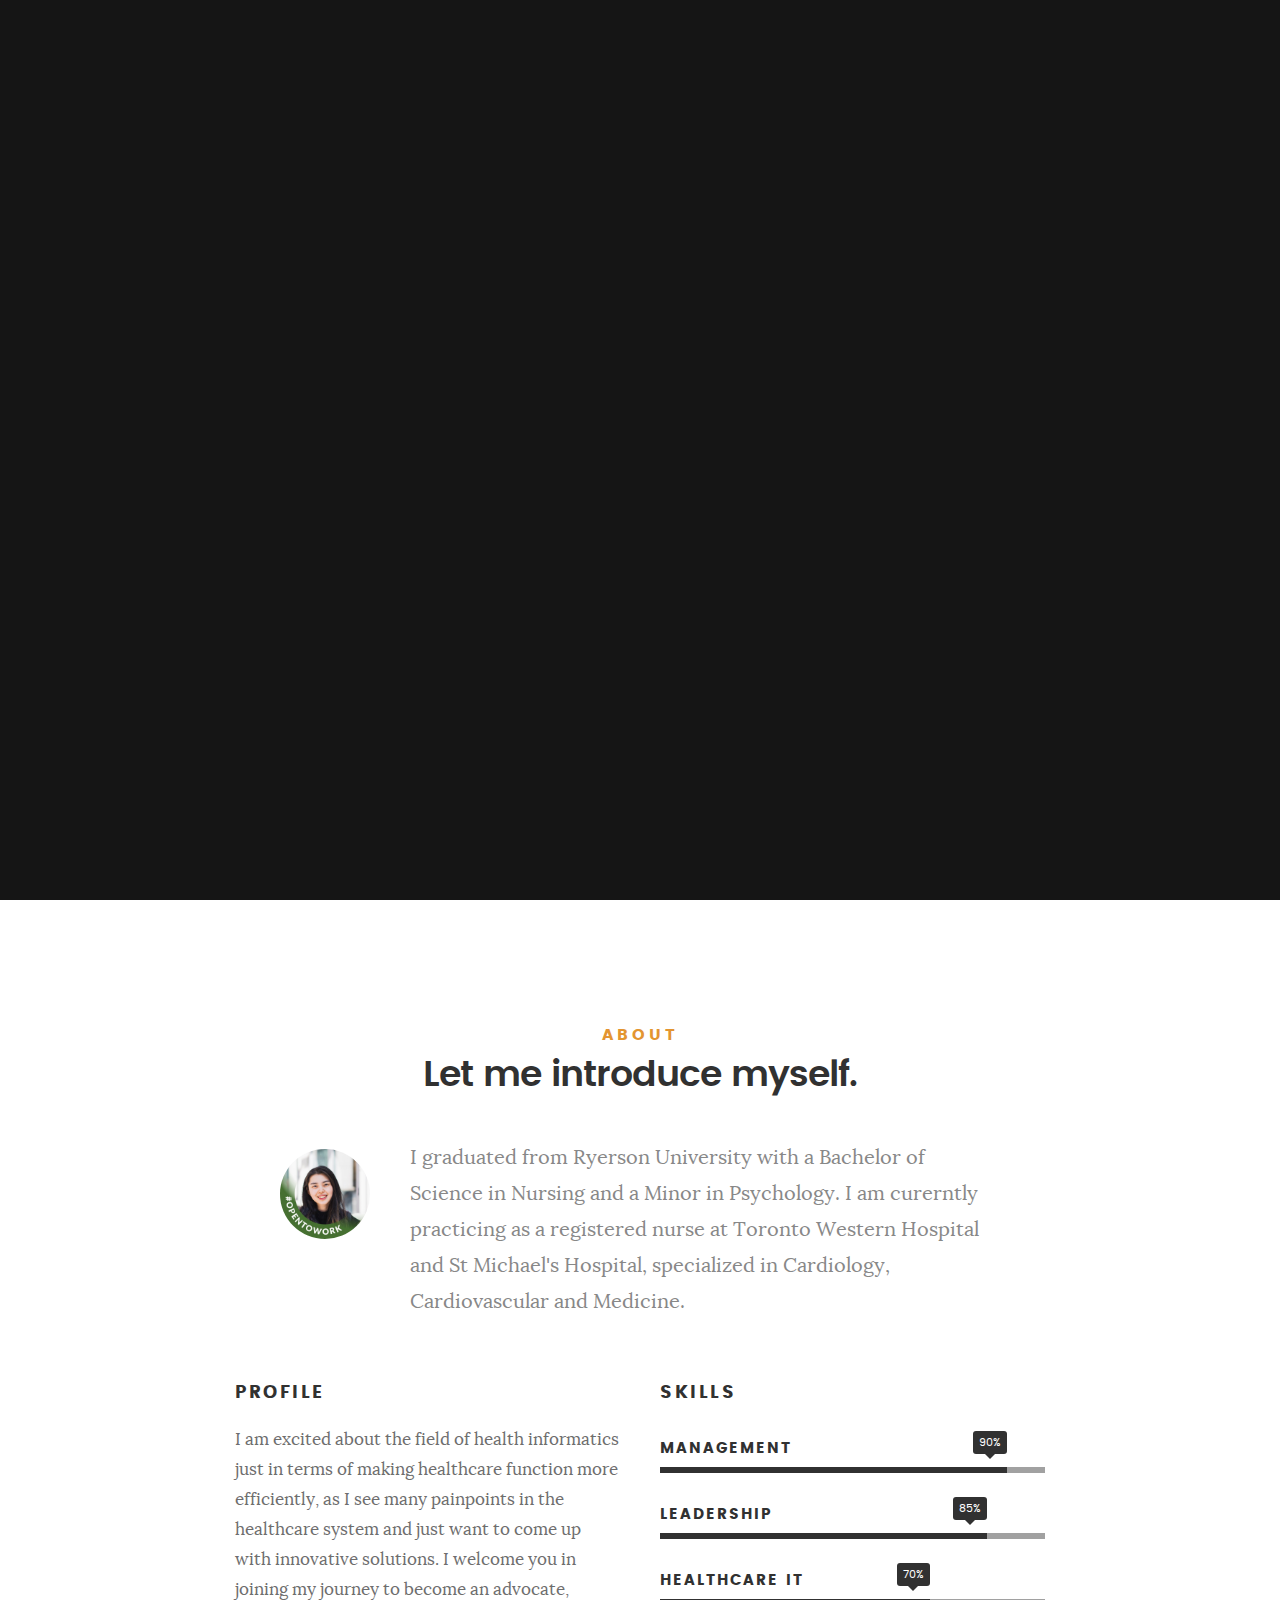
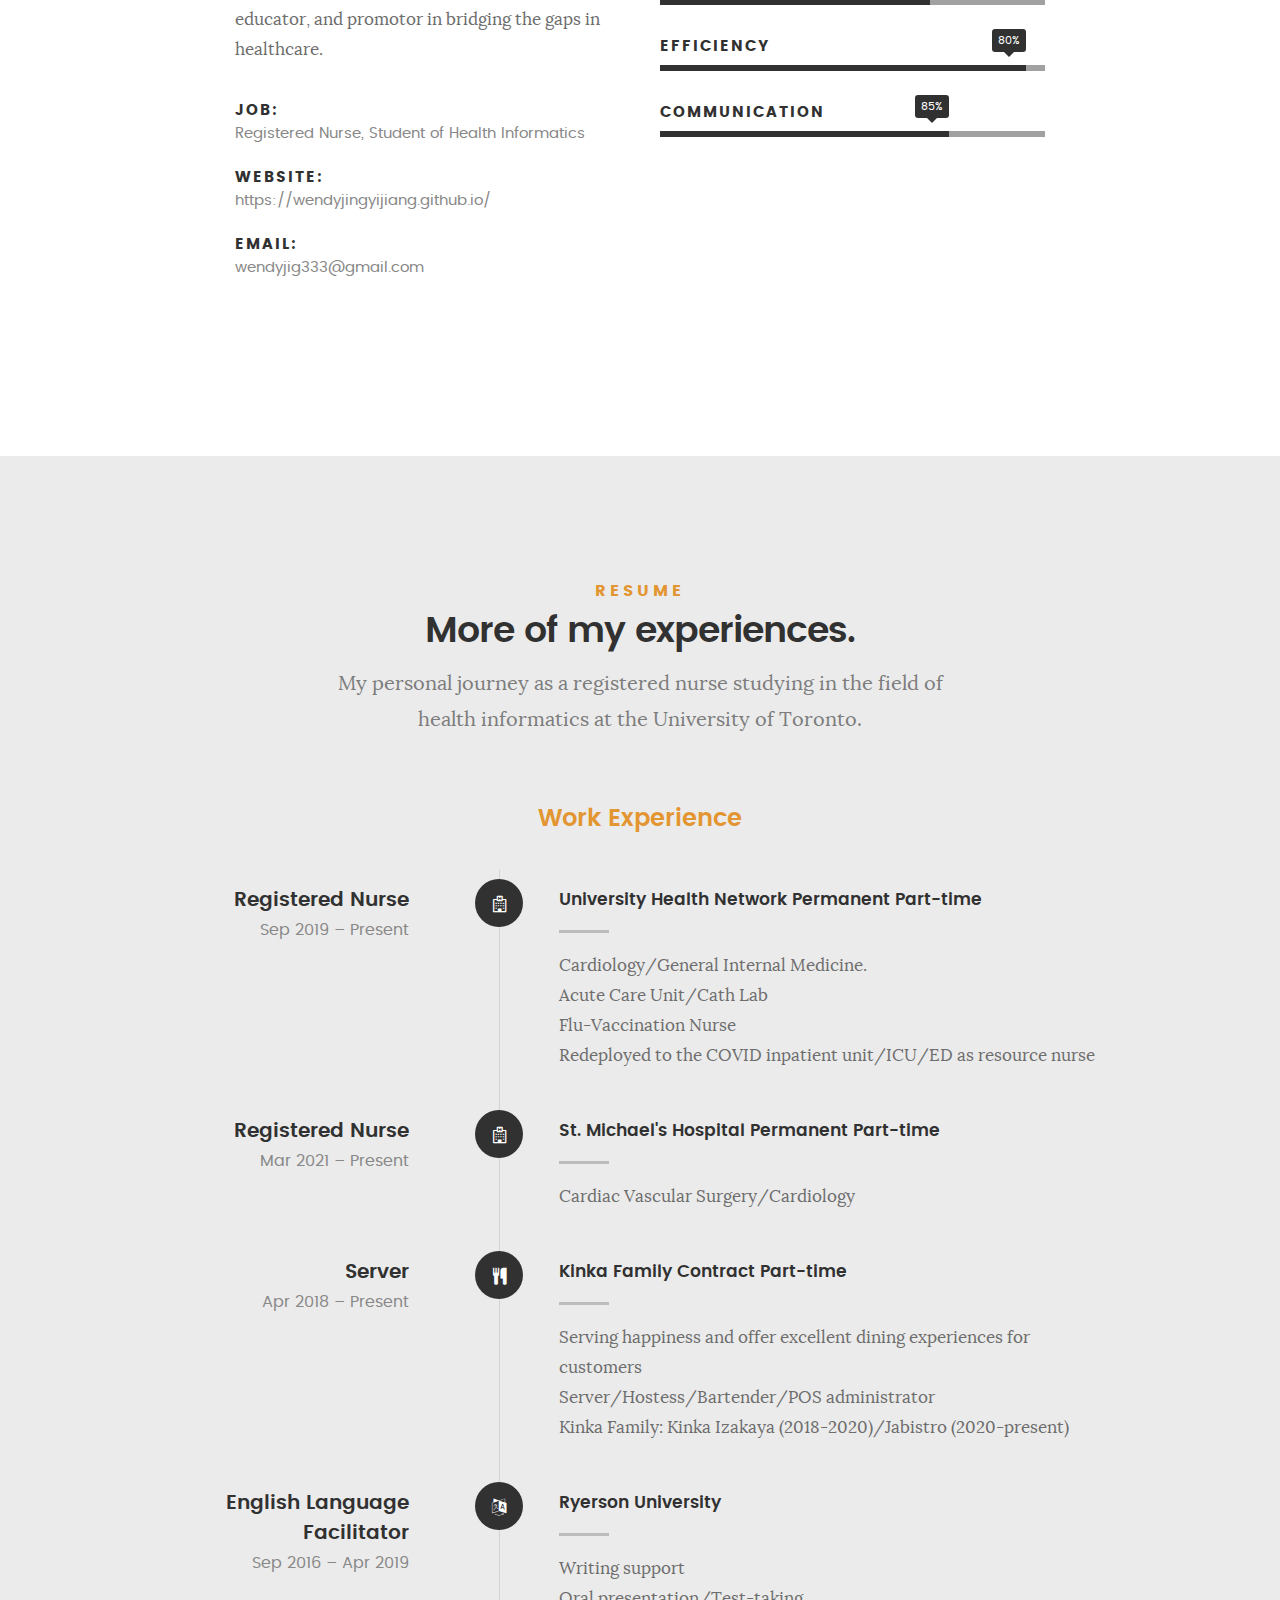
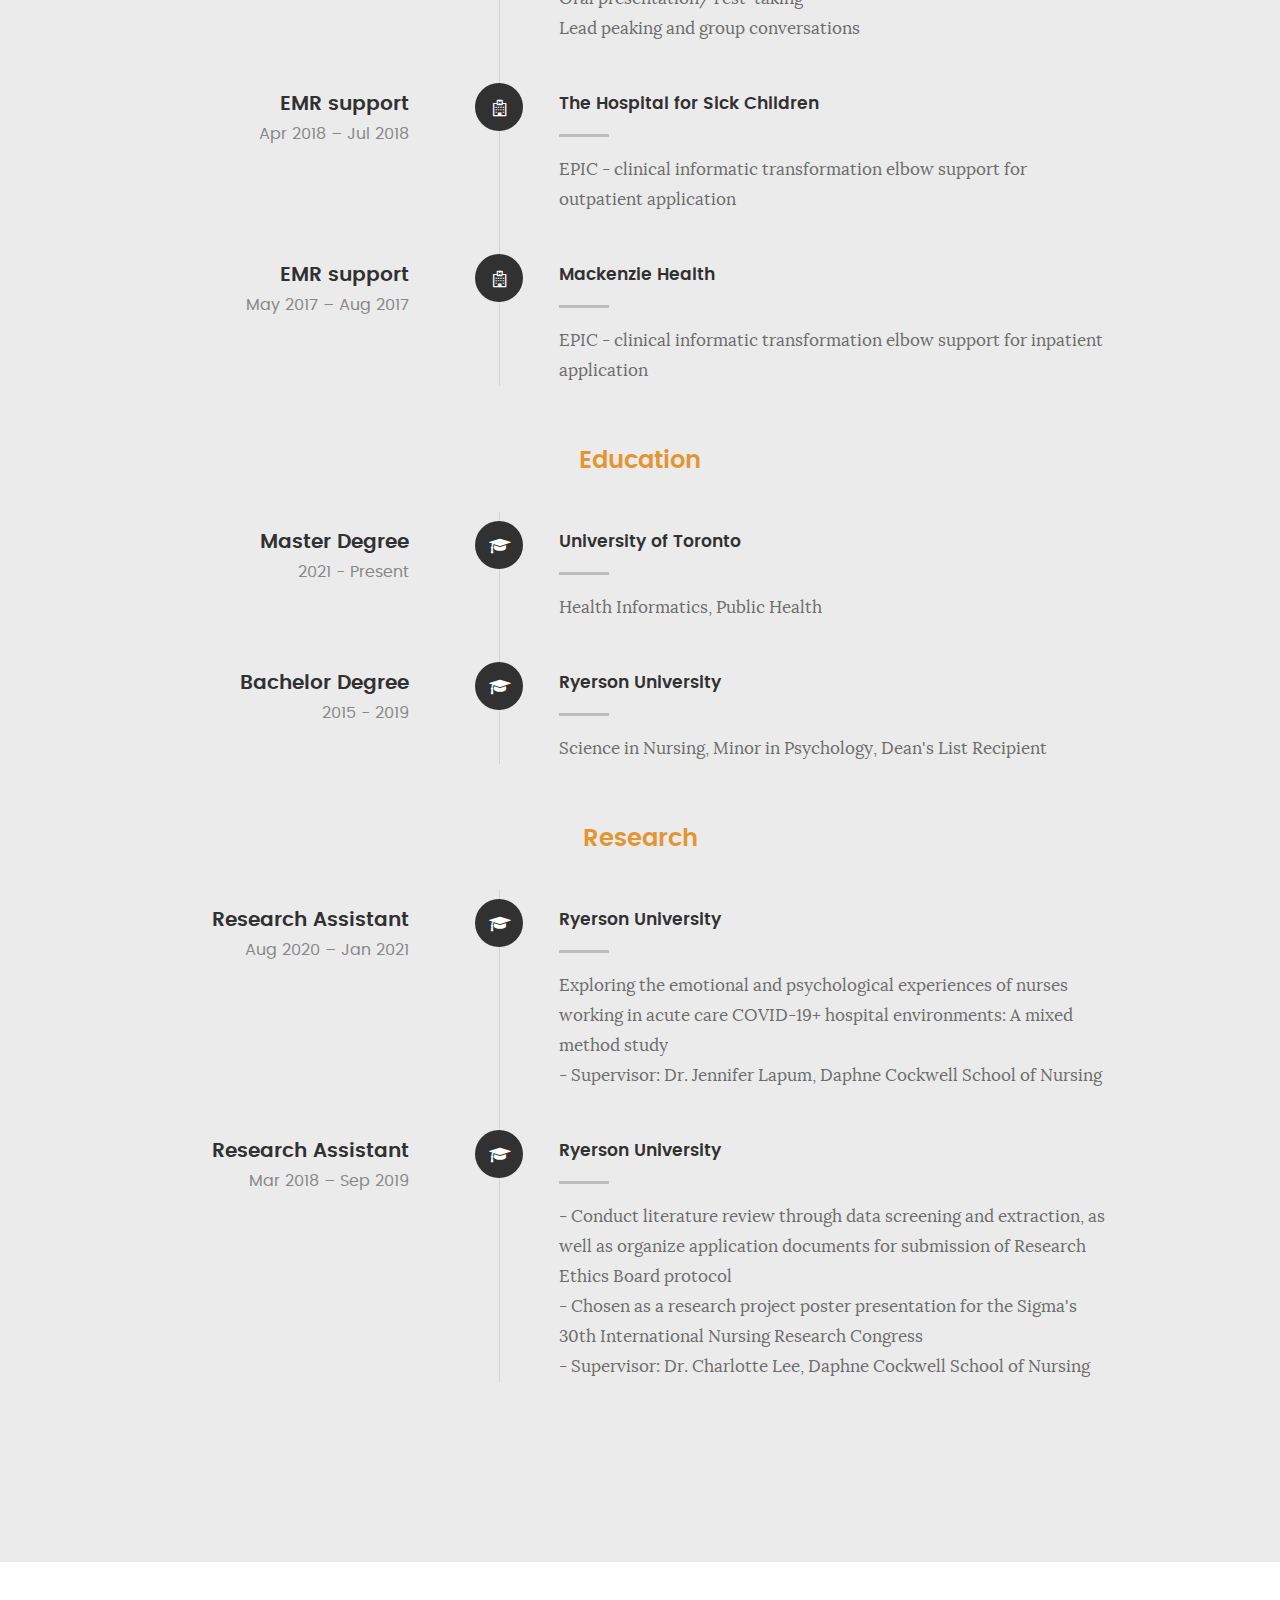
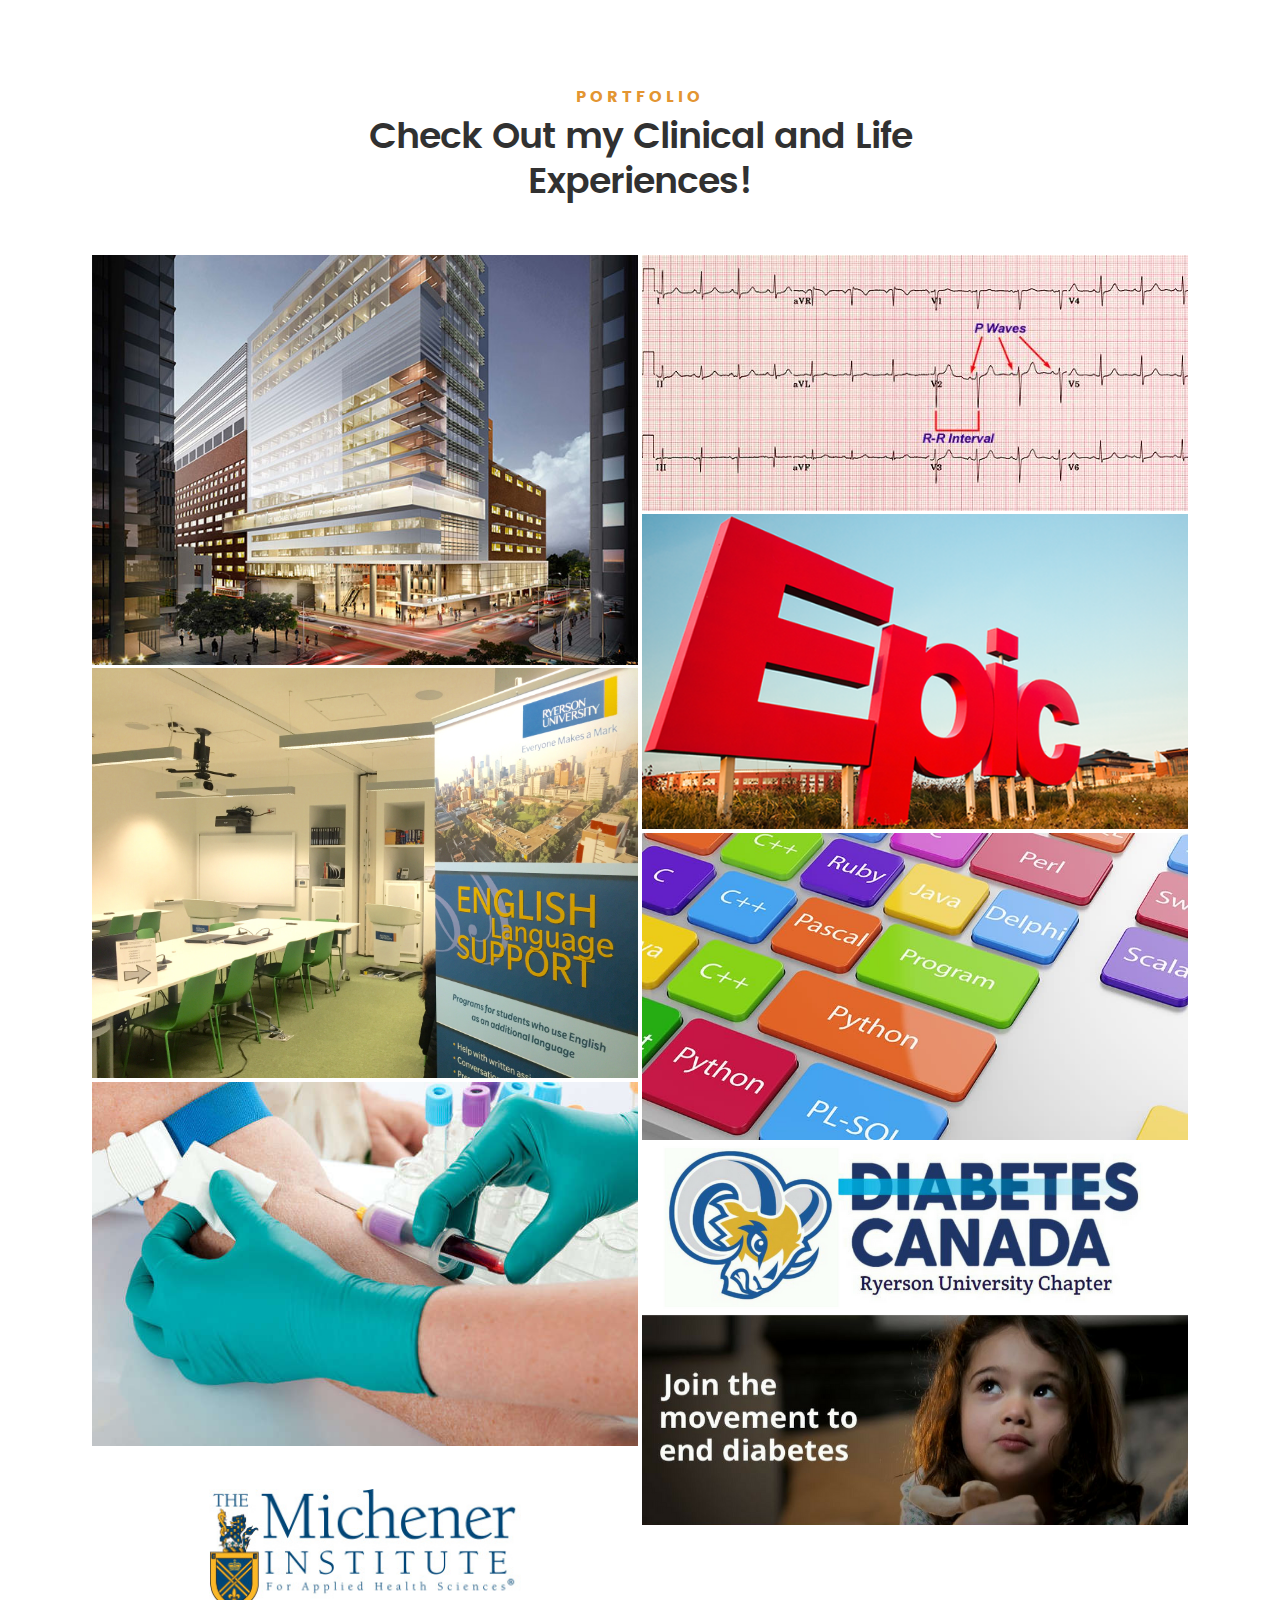
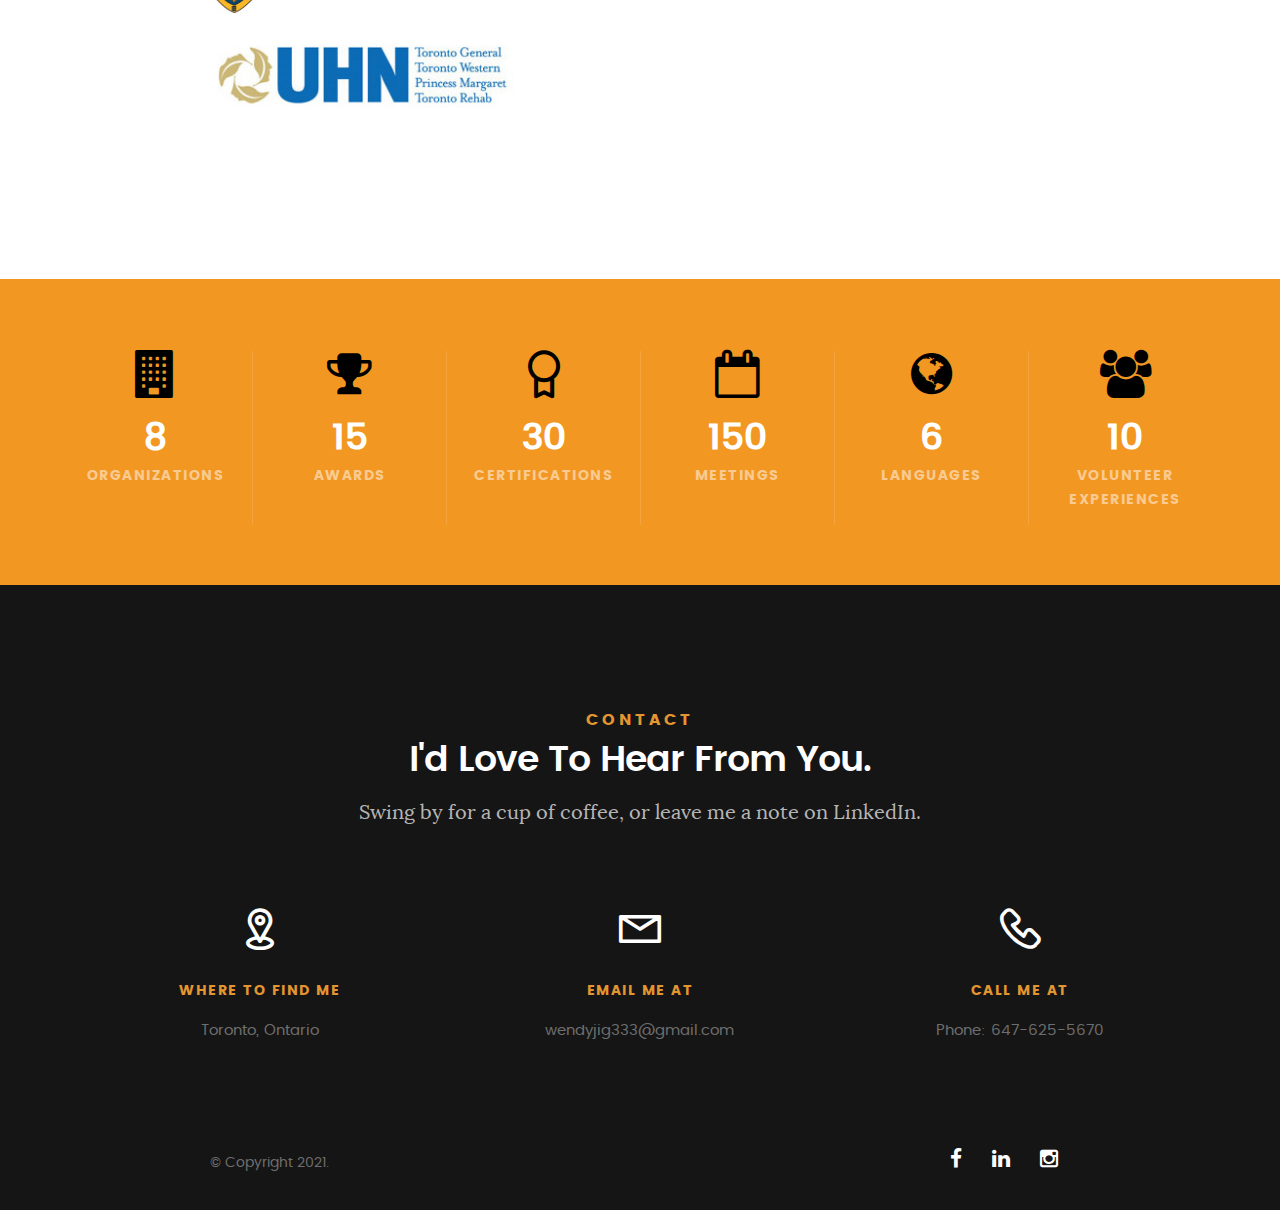
<file: index.html>
<!DOCTYPE html>
<!--[if IE 8 ]>
<html class="no-js oldie ie8" lang="en"> <![endif]-->
<!--[if IE 9 ]>
<html class="no-js oldie ie9" lang="en"> <![endif]-->
<!--[if (gte IE 9)|!(IE)]><!-->
<html class="no-js" lang="en"> <!--<![endif]-->
<head>

    <!--- basic page needs
    ================================================== -->
    <meta charset="utf-8">
    <title>Jingyi (Wendy) Jiang's Website</title>
    <meta name="description" content="">
    <meta name="author" content="">

    <!-- mobile specific metas
    ================================================== -->
    <meta name="viewport" content="width=device-width, initial-scale=1, maximum-scale=1">

    <!-- CSS
  ================================================== -->
    <link rel="stylesheet" href="css/base.css">
    <link rel="stylesheet" href="css/main.css">
    <link rel="stylesheet" href="css/vendor.css">

    <!-- script
    ================================================== -->
    <script src="js/modernizr.js"></script>
    <script src="js/pace.min.js"></script>

    <!-- favicons
     ================================================== -->
    <link rel="icon" type="image/png" href="favicon_io/favicon.ico">

</head>

<body id="top">

<!-- header
================================================== -->
<header>
    <div>

        <div class="top-bar">
            <a class="menu-toggle" href="#"><span>Menu</span></a>

            <div class="logo">
                <a href="index.html">Menu</a>
            </div>

            <nav id="main-nav-wrap">
                <ul class="main-navigation">
                    <li class="current"><a class="smoothscroll" href="#intro" title="">Home</a></li>
                    <li><a class="smoothscroll" href="#about" title="">About</a></li>
                    <li><a class="smoothscroll" href="#resume" title="">Resume</a></li>
                    <li><a class="smoothscroll" href="#portfolio" title="">Portfolio</a></li>
                    <li><a class="smoothscroll" href="#contact" title="">Contact</a></li>
                </ul>
            </nav>
        </div> <!-- /top-bar -->

    </div> <!-- /row -->
</header> <!-- /header -->

<!-- intro section
================================================== -->
<section id="intro">

    <div class="intro-overlay"></div>

    <div class="intro-content">
        <div class="row">

            <div class="col-twelve">

                <h5>Hello, World.</h5>
                <h1>I'm Wendy Jiang.</h1>

                <p class="intro-position">
                    <span>Registered Nurse</span>
                    <span>Master of Health Informatics Candidate</span>
                    <span>Dancer at THECREW</span>
                </p>

                <a class="button stroke smoothscroll" href="#about" title="">More About Me</a>

            </div>

        </div>
    </div> <!-- /intro-content -->

    <ul class="intro-social">
        <li><a href="https://www.facebook.com/wendy.jiang.14"><i class="fa fa-facebook"></i></a></li>
        <li><a href="https://www.linkedin.com/in/wendy-jingyi-jiang/"><i class="fa fa-linkedin"></i></a></li>
        <li><a href="https://www.instagram.com/wendyjianng/?hl=en"><i class="fa fa-instagram"></i></a></li>
    </ul> <!-- /intro-social -->

</section> <!-- /intro -->


<!-- about section
================================================== -->
<section id="about">

    <div class="row section-intro">
        <div class="col-twelve">

            <h5>About</h5>
            <h1>Let me introduce myself.</h1>

            <div class="intro-info">

                <img src="images/profile-pic.jpg" alt="Profile Picture">

                <p class="lead">I graduated from Ryerson University with a Bachelor of Science in Nursing and a Minor in
                    Psychology. I am curerntly practicing as a registered nurse at Toronto Western Hospital and St
                    Michael's Hospital, specialized in Cardiology, Cardiovascular and Medicine.</p>
            </div>

        </div>
    </div> <!-- /section-intro -->

    <div class="row about-content">

        <div class="col-six tab-full">

            <h3>Profile</h3>
            <p>I am excited about the field of health informatics just in terms of making healthcare function more
                efficiently, as I see many painpoints in the healthcare system and just want to come up with innovative
                solutions. I welcome you in joining my journey to become an advocate, educator, and promotor in bridging
                the gaps in healthcare.</p>

            <ul class="info-list">
                <li>
                    <strong>Job:</strong>
                    <span>Registered Nurse, Student of Health Informatics</span>
                </li>
                <li>
                    <strong>Website:</strong>
                    <span>https://wendyjingyijiang.github.io/</span>
                </li>
                <li>
                    <strong>Email:</strong>
                    <span>wendyjig333@gmail.com</span>
                </li>

            </ul> <!-- /info-list -->

        </div>

        <div class="col-six tab-full">

            <h3>Skills</h3>
            <ul class="skill-bars">
                <li>
                    <div class="progress percent90"><span>90%</span></div>
                    <strong>Management</strong>
                </li>
                <li>
                    <div class="progress percent85"><span>85%</span></div>
                    <strong>Leadership</strong>
                </li>
                <li>
                    <div class="progress percent70"><span>70%</span></div>
                    <strong>Healthcare IT</strong>
                </li>
                <li>
                    <div class="progress percent95"><span>80%</span></div>
                    <strong>Efficiency</strong>
                </li>
                <li>

                    <div class="progress percent75"><span>85%</span></div>
                    <strong>Communication</strong>
                </li>

            </ul> <!-- /skill-bars -->

        </div>

    </div>


</section> <!-- /process-->


<!-- resume Section
================================================== -->
<section id="resume" class="grey-section">

    <div class="row section-intro">
        <div class="col-twelve">

            <h5>Resume</h5>
            <h1>More of my experiences.</h1>

            <p class="lead">My personal journey as a registered nurse studying in the field of health informatics at the
                University of Toronto.</p>

        </div>
    </div> <!-- /section-intro-->

    <div class="row resume-timeline">

        <div class="col-twelve resume-header">

            <h2>Work Experience</h2>

        </div> <!-- /resume-header -->

        <div class="col-twelve">

            <div class="timeline-wrap">

                <div class="timeline-block">

                    <div class="timeline-ico">
                        <i class="fa fa-hospital-o"></i>
                    </div>

                    <div class="timeline-header">
                        <h3>Registered Nurse</h3>
                        <p>Sep 2019 – Present</p>
                    </div>

                    <div class="timeline-content">
                        <h4>University Health Network Permanent Part-time</h4>
                        <p>
                            Cardiology/General Internal Medicine. <br>
                            Acute Care Unit/Cath Lab <br>
                            Flu-Vaccination Nurse <br>
                            Redeployed to the COVID inpatient unit/ICU/ED as resource nurse
                        </p>
                    </div>

                </div> <!-- /timeline-block -->

                <div class="timeline-block">

                    <div class="timeline-ico">
                        <i class="fa fa-hospital-o"></i>
                    </div>

                    <div class="timeline-header">
                        <h3>Registered Nurse</h3>
                        <p>Mar 2021 – Present</p>
                    </div>

                    <div class="timeline-content">
                        <h4>St. Michael's Hospital Permanent Part-time</h4>
                        <p>Cardiac Vascular Surgery/Cardiology</p>
                    </div>

                </div> <!-- /timeline-block -->

                <div class="timeline-block">
                    <div class="timeline-ico">
                        <i class="fa fa-cutlery"></i>
                    </div>
                    <div class="timeline-header">
                        <h3>Server</h3>
                        <p>Apr 2018 – Present</p>
                    </div>
                    <div class="timeline-content">
                        <h4>Kinka Family Contract Part-time</h4>
                        <p>Serving happiness and offer excellent dining experiences for customers<br>
                            Server/Hostess/Bartender/POS administrator<br>
                            Kinka Family: Kinka Izakaya (2018-2020)/Jabistro (2020-present)</p>
                    </div>
                </div> <!-- /timeline-block -->

                <div class="timeline-block">
                    <div class="timeline-ico">
                        <i class="fa fa-language"></i>
                    </div>
                    <div class="timeline-header">
                        <h3>English Language Facilitator</h3>
                        <p>Sep 2016 – Apr 2019</p>
                    </div>
                    <div class="timeline-content">
                        <h4>Ryerson University</h4>
                        <p>Writing support<br>
                            Oral presentation/Test-taking<br>
                            Lead peaking and group conversations
                        </p>
                    </div>
                </div> <!-- /timeline-block -->

                <div class="timeline-block">
                    <div class="timeline-ico">
                        <i class="fa fa-hospital-o"></i>
                    </div>
                    <div class="timeline-header">
                        <h3>EMR support</h3>
                        <p>Apr 2018 – Jul 2018</p>
                    </div>
                    <div class="timeline-content">
                        <h4>The Hospital for Sick Children</h4>
                        <p>EPIC - clinical informatic transformation elbow support for outpatient application</p>
                    </div>
                </div> <!-- /timeline-block -->

                <div class="timeline-block">
                    <div class="timeline-ico">
                        <i class="fa fa-hospital-o"></i>
                    </div>
                    <div class="timeline-header">
                        <h3>EMR support</h3>
                        <p>May 2017 – Aug 2017</p>
                    </div>
                    <div class="timeline-content">
                        <h4>Mackenzie Health</h4>
                        <p>EPIC - clinical informatic transformation elbow support for inpatient application</p>
                    </div>
                </div> <!-- /timeline-block -->

            </div> <!-- /timeline-wrap -->

        </div> <!-- /col-twelve -->

    </div> <!-- /resume-timeline -->

    <div class="row resume-timeline">

        <div class="col-twelve resume-header">

            <h2>Education</h2>

        </div> <!-- /resume-header -->

        <div class="col-twelve">

            <div class="timeline-wrap">

                <div class="timeline-block">

                    <div class="timeline-ico">
                        <i class="fa fa-graduation-cap"></i>
                    </div>

                    <div class="timeline-header">
                        <h3>Master Degree</h3>
                        <p>2021 - Present</p>
                    </div>

                    <div class="timeline-content">
                        <h4>University of Toronto</h4>
                        <p>Health Informatics, Public Health</p>
                    </div>

                </div> <!-- /timeline-block -->

                <div class="timeline-block">

                    <div class="timeline-ico">
                        <i class="fa fa-graduation-cap"></i>
                    </div>

                    <div class="timeline-header">
                        <h3>Bachelor Degree</h3>
                        <p>2015 - 2019</p>
                    </div>

                    <div class="timeline-content">
                        <h4>Ryerson University</h4>
                        <p>Science in Nursing, Minor in Psychology, Dean's List Recipient</p>
                    </div>

                </div> <!-- /timeline-block -->
            </div> <!-- /timeline-wrap -->

        </div> <!-- /col-twelve -->

    </div> <!-- /resume-timeline -->

    <div class="row resume-timeline">

        <div class="col-twelve resume-header">

            <h2>Research</h2>

        </div> <!-- /resume-header -->

        <div class="col-twelve">

            <div class="timeline-wrap">

                <div class="timeline-block">

                    <div class="timeline-ico">
                        <i class="fa fa-graduation-cap"></i>
                    </div>


                    <div class="timeline-header">
                        <h3>Research Assistant</h3>
                        <p>Aug 2020 – Jan 2021</p>
                    </div>

                    <div class="timeline-content">
                        <h4>Ryerson University</h4>
                        <p>Exploring the emotional and psychological experiences of nurses working in acute care
                            COVID-19+ hospital environments: A mixed method study <br>
                            - Supervisor: Dr. Jennifer Lapum, Daphne Cockwell School of Nursing</p>
                    </div>

                </div> <!-- /timeline-block -->

                <div class="timeline-block">

                    <div class="timeline-ico">
                        <i class="fa fa-graduation-cap"></i>
                    </div>

                    <div class="timeline-header">
                        <h3>Research Assistant</h3>
                        <p>Mar 2018 – Sep 2019</p>
                    </div>

                    <div class="timeline-content">
                        <h4>Ryerson University</h4>
                        <p>- Conduct literature review through data screening and extraction, as well as organize
                            application documents for submission of Research Ethics Board protocol <br>
                            - Chosen as a research project poster presentation for the Sigma's 30th International
                            Nursing Research Congress <br>
                            - Supervisor: Dr. Charlotte Lee, Daphne Cockwell School of Nursing
                        </p>
                    </div>

                </div> <!-- /timeline-block -->
            </div> <!-- /timeline-wrap -->

        </div> <!-- /col-twelve -->

    </div> <!-- /resume-timeline -->

</section> <!-- /features -->


<!-- Portfolio Section
================================================== -->
<section id="portfolio">

    <div class="row section-intro">
        <div class="col-twelve">

            <h5>Portfolio</h5>
            <h1>Check Out my Clinical and Life Experiences!</h1>
        </div>
    </div> <!-- /section-intro-->

    <div class="row portfolio-content">

        <div class="col-twelve">

            <!-- portfolio-wrapper -->
            <div id="folio-wrapper" class="block-1-2 block-mob-full stack">

                <div class="bgrid folio-item">
                    <div class="item-wrap">
                        <img src="images/portfolio/experience/st_michael_hospital.jpeg"
                             alt="Registered Nurse at St.Michael's Hospital - Cardiovascular Surgery">
                        <a href="#modal-01" class="overlay">
                            <div class="folio-item-table">
                                <div class="folio-item-cell">
                                    <h3 class="folio-title">Registered Nurse</h3>
                                    <span class="folio-types">
		     					       	  Registered Nurse at St.Michael's Hospital - Cardiovascular Surgery
		     					       </span>
                                </div>
                            </div>
                        </a>
                    </div>
                </div> <!-- /folio-item -->

                <div class="bgrid folio-item">
                    <div class="item-wrap">
                        <img src="images/portfolio/experience/ecg.jpeg" alt="ECG">
                        <a href="#modal-02" class="overlay">
                            <div class="folio-item-table">
                                <div class="folio-item-cell">
                                    <h3 class="folio-title">ECG in Cardiology Medicine </h3>
                                    <span class="folio-types">
		     					       	  Interpretating the ECG as a clinician specialized in cardiology medicine
		     					      </span>
                                </div>
                            </div>
                        </a>
                    </div>
                </div> <!-- /folio-item -->

                <div class="bgrid folio-item">
                    <div class="item-wrap">
                        <img src="images/portfolio/experience/epic_sign.png" alt="Epic">
                        <a href="#modal-03" class="overlay">
                            <div class="folio-item-table">
                                <div class="folio-item-cell">
                                    <h3 class="folio-title">Epic</h3>
                                    <span class="folio-types">
		     					       	  EPIC elbow support for Mackenzie Health Hospital and The Hospital for Sick Children
		     					      </span>
                                </div>
                            </div>
                        </a>
                    </div>
                </div> <!-- /folio-item -->

                <div class="bgrid folio-item">
                    <div class="item-wrap">
                        <img src="images/portfolio/experience/Ryerson_ELS.jpeg" alt="Language Support">
                        <a href="#modal-04" class="overlay">
                            <div class="folio-item-table">
                                <div class="folio-item-cell">
                                    <h3 class="folio-title">Language Support</h3>
                                    <span class="folio-types">
		     					       	  Facilitator at the Ryerson English Language Support - Ryerson University Work-Study position
		     					      </span>
                                </div>
                            </div>
                        </a>
                    </div>
                </div> <!-- /folio-item -->

                <div class="bgrid folio-item">
                    <div class="item-wrap">
                        <img src="images/portfolio/experience/language.jpeg" alt="Language Expert">
                        <a href="#modal-05" class="overlay">
                            <div class="folio-item-table">
                                <div class="folio-item-cell">
                                    <h3 class="folio-title">Language Expert</h3>
                                    <span class="folio-types">
		     					       	  Working knowledge in six different languages + some fundamental knowledge in certain programming languages (Python, SQL, SAS and more to come!)
		     					      </span>
                                </div>
                            </div>
                        </a>
                    </div>
                </div> <!-- /folio-item -->

                <div class="bgrid folio-item">
                    <div class="item-wrap">
                        <img src="images/portfolio/experience/fotosearch-k2519628-60.jpeg" alt="Venipuncture">
                        <a href="#modal-06" class="overlay">
                            <div class="folio-item-table">
                                <div class="folio-item-cell">
                                    <h3 class="folio-title">Venipuncture</h3>
                                    <span class="folio-types">Venipuncture = blood draw! (one of my favourite nursing skills that does not get taught in school)
		     					      </span>
                                </div>
                            </div>
                        </a>
                    </div>
                </div> <!-- /folio-item -->

                <div class="bgrid folio-item">
                    <div class="item-wrap">
                        <img src="images/portfolio/experience/DCR.png" alt="Co-chair">
                        <a href="#modal-07" class="overlay">
                            <div class="folio-item-table">
                                <div class="folio-item-cell">
                                    <h3 class="folio-title">Co-chair</h3>
                                    <span class="folio-types">
		     					       	  Co-chair at Diabetes Canada at Ryerson
		     					      </span>
                                </div>
                            </div>
                        </a>
                    </div>
                </div> <!-- /folio-item -->

                <div class="bgrid folio-item">
                    <div class="item-wrap">
                        <img src="images/portfolio/experience/michener_UHN.jpeg" alt="UHN">
                        <a href="#modal-08" class="overlay">
                            <div class="folio-item-table">
                                <div class="folio-item-cell">
                                    <h3 class="folio-title">Registered Nurse</h3>
                                    <span class="folio-types">
		     					       	  Registered Nurse at Toronto Western Hospital with Acute Care Nursing Certificate from the michener_UHN - Cardiology and General Internal Medicine
		     					      </span>
                                </div>
                            </div>
                        </a>
                    </div>
                </div> <!-- /folio-item -->

                <!-- modal popups - begin
                ============================================================= -->
                <div id="modal-01" class="popup-modal slider mfp-hide">

                    <div class="media">
                        <img src="images/portfolio/experience/st_michael_hospital.jpeg" alt=""/>
                    </div>

                    <div class="description-box">
                        <h4>Registered Nurse</h4>
                        <p>Registered Nurse at St.Michael's Hospital - Cardiovascular Surgery</p>

                    </div>


                </div> <!-- /modal-01 -->

                <div id="modal-02" class="popup-modal slider mfp-hide">

                    <div class="media">
                        <img src="images/portfolio/experience/ecg.jpeg" alt=""/>
                    </div>

                    <div class="description-box">
                        <h4>ECG in Cardiology Medicine</h4>
                        <p>Interpretating the ECG as a clinician specialized in cardiology medicine</p>
                    </div>


                </div> <!-- /modal-02 -->

                <div id="modal-03" class="popup-modal slider mfp-hide">

                    <div class="media">
                        <img src="images/portfolio/experience/epic_sign.png" alt=""/>
                    </div>

                    <div class="description-box">
                        <h4>Epic</h4>
                        <p>EPIC elbow support for Mackenzie Health Hospital and The Hospital for Sick Children.</p>

                    </div>


                </div> <!-- /modal-03 -->

                <div id="modal-04" class="popup-modal slider mfp-hide">

                    <div class="media">
                        <img src="images/portfolio/experience/Ryerson_ELS.jpeg" alt=""/>
                    </div>

                    <div class="description-box">
                        <h4>Language Support</h4>
                        <p>Facilitator at the Ryerson English Language Support - Ryerson University Work-Study position</p>


                    </div>


                </div> <!-- /modal-04 -->

                <div id="modal-05" class="popup-modal slider mfp-hide">

                    <div class="media">
                        <img src="images/portfolio/experience/language.jpeg" alt=""/>
                    </div>

                    <div class="description-box">
                        <h4>Language Expert</h4>
                        <p>Working knowledge in six different languages + some fundamental knowledge in certain programming languages (Python, SQL, SAS and more to come!)</p>
                    </div>

                </div> <!-- /modal-05 -->

                <div id="modal-06" class="popup-modal slider mfp-hide">

                    <div class="media">
                        <img src="images/portfolio/experience/fotosearch-k2519628-60.jpeg" alt=""/>
                    </div>

                    <div class="description-box">
                        <h4>Venipuncture</h4>
                        <p>Venipuncture = blood draw! (one of my favourite nursing skills that does not get taught in school)</p>
                    </div>

                </div> <!-- /modal-06 -->

                <div id="modal-07" class="popup-modal slider mfp-hide">

                    <div class="media">
                        <img src="images/portfolio/experience/DCR.png" alt=""/>
                    </div>

                    <div class="description-box">
                        <h4>Co-chair</h4>
                        <p>Co-chair at Diabetes Canada at Ryerson</p>
                    </div>

                </div> <!-- /modal-07 -->

                <div id="modal-08" class="popup-modal slider mfp-hide">

                    <div class="media">
                        <img src="images/portfolio/experience/michener_UHN.jpeg" alt=""/>
                    </div>

                    <div class="description-box">
                        <h4>Registered Nurse</h4>
                        <p>Registered Nurse at Toronto Western Hospital with Acute Care Nursing Certificate from the michener_UHN - Cardiology and General Internal Medicine</p>
                    </div>

                </div> <!-- /modal-08 -->


                <!-- modal popups - end
             ============================================================= -->

            </div> <!-- /portfolio-wrapper -->

        </div>  <!-- /twelve -->

    </div> <!-- /portfolio-content -->

</section> <!-- /portfolio -->

<!-- stats Section
================================================== -->
<section id="stats" class="count-up">

    <div class="row">
        <div class="col-twelve">

            <div class="block-1-6 block-s-1-3 block-tab-1-2 block-mob-full stats-list">

                <div class="bgrid stat">

                    <div class="icon-part">
                        <i class="fa fa-building"></i>
                    </div>

                    <h3 class="stat-count">8</h3>

                    <h5 class="stat-title">
                        Organizations
                    </h5>

                </div> <!-- /stat -->

                <div class="bgrid stat">

                    <div class="icon-part">
                        <i class="fa fa-trophy"></i>
                    </div>

                    <h3 class="stat-count">
                        15
                    </h3>

                    <h5 class="stat-title">
                        Awards
                    </h5>

                </div> <!-- /stat -->

                <div class="bgrid stat">

                    <div class="icon-part">
                        <i class="icon-badge"></i>
                    </div>

                    <h3 class="stat-count">
                        30
                    </h3>

                    <h5 class="stat-title">
                       Certifications
                    </h5>

                </div> <!-- /stat -->

                <div class="bgrid stat">

                    <div class="icon-part">
                        <i class="fa fa-calendar-o"></i>
                    </div>

                    <h3 class="stat-count">
                        150
                    </h3>

                    <h5 class="stat-title">
                        Meetings
                    </h5>

                </div> <!-- /stat -->

                <div class="bgrid stat">

                    <div class="icon-part">
                        <i class="fa fa-globe"></i>
                    </div>

                    <h3 class="stat-count">
                        6
                    </h3>

                    <h5 class="stat-title">
                        Languages
                    </h5>

                </div> <!-- /stat -->

                <div class="bgrid stat">

                    <div class="icon-part">
                        <i class="fa fa-users"></i>
                    </div>

                    <h3 class="stat-count">
                        10
                    </h3>

                    <h5 class="stat-title">
                        Volunteer Experiences
                    </h5>

                </div> <!-- /stat -->

            </div> <!-- /stats-list -->

        </div> <!-- /twelve -->
    </div> <!-- /row -->

</section> <!-- /stats -->


<!-- contact
================================================== -->
<section id="contact">

    <div class="row section-intro">
        <div class="col-twelve">

            <h5>Contact</h5>
            <h1>I'd Love To Hear From You.</h1>

            <p class="lead">Swing by for a cup of coffee, or leave me a note on LinkedIn.</p>

        </div>
    </div> <!-- /section-intro -->

    <div class="row contact-info">

        <div class="col-four tab-full">

            <div class="icon">
                <i class="icon-pin"></i>
            </div>

            <h5>Where to find me</h5>

            <p>
                Toronto, Ontario
            </p>

        </div>

        <div class="col-four tab-full collapse">

            <div class="icon">
                <i class="icon-mail"></i>
            </div>

            <h5>Email Me At</h5>

            <p>wendyjig333@gmail.com</p>

        </div>

        <div class="col-four tab-full">

            <div class="icon">
                <i class="icon-phone"></i>
            </div>

            <h5>Call Me At</h5>

            <p>Phone: 647-625-5670</p>

        </div>

    </div> <!-- /contact-info -->

</section> <!-- /contact -->


<!-- footer
================================================== -->

<footer>
    <div class="row">

        <div class="col-six tab-full pull-right social">

            <ul class="footer-social">
                <li><a href="https://www.facebook.com/wendy.jiang.14"><i class="fa fa-facebook"></i></a></li>
                <li><a href="https://www.linkedin.com/in/wendy-jingyi-jiang/"><i class="fa fa-linkedin"></i></a></li>
                <li><a href="https://www.instagram.com/wendyjianng/?hl=en"><i class="fa fa-instagram"></i></a></li>
            </ul> <!-- /intro-social -->

        </div>

        <div class="col-six tab-full">
            <div class="copyright">
                <span>© Copyright 2021.</span>
            </div>
        </div>

        <div id="go-top">
            <a class="smoothscroll" title="Back to Top" href="#top"><i class="fa fa-long-arrow-up"></i></a>
        </div>

    </div> <!-- /row -->
</footer>

<div id="preloader">
    <div id="loader"></div>
</div>

<!-- Java Script
================================================== -->
<script src="js/jquery-2.1.3.min.js"></script>
<script src="js/plugins.js"></script>
<script src="js/main.js"></script>

</body>

</html>
</file>
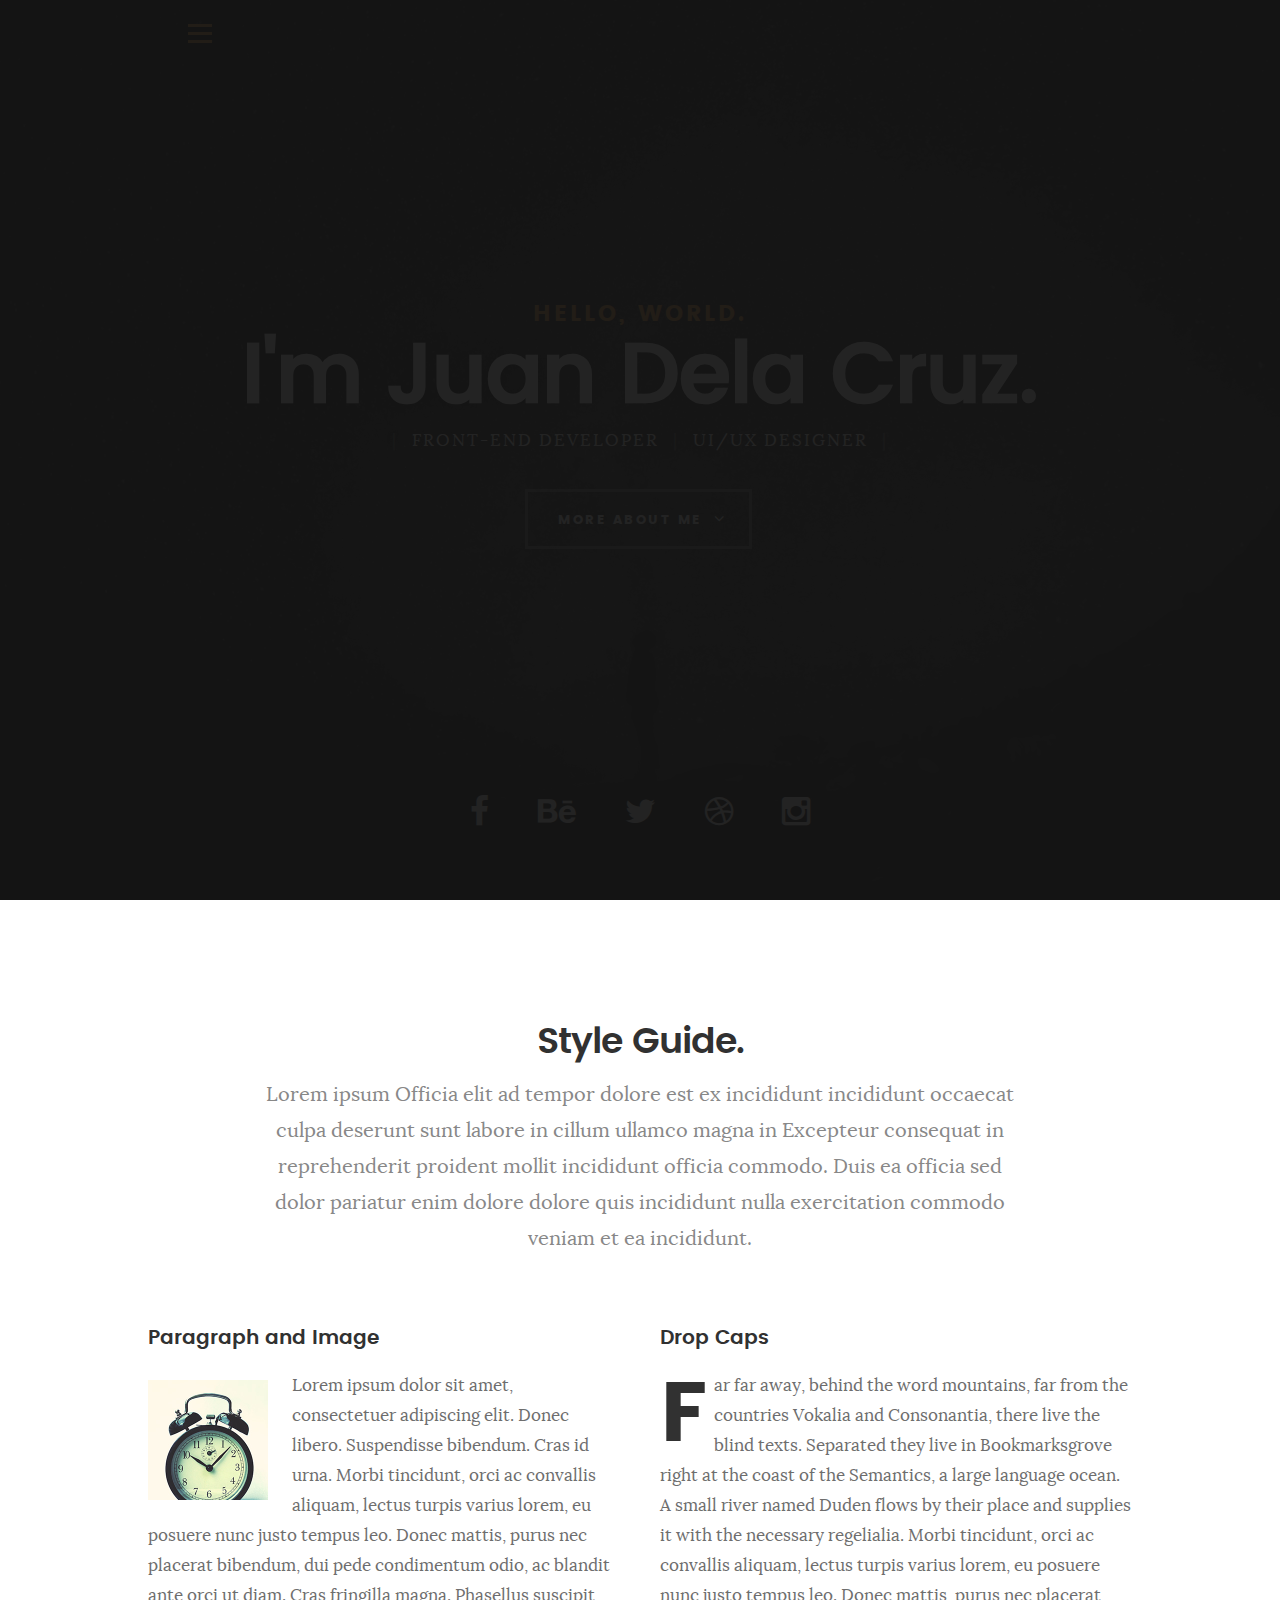
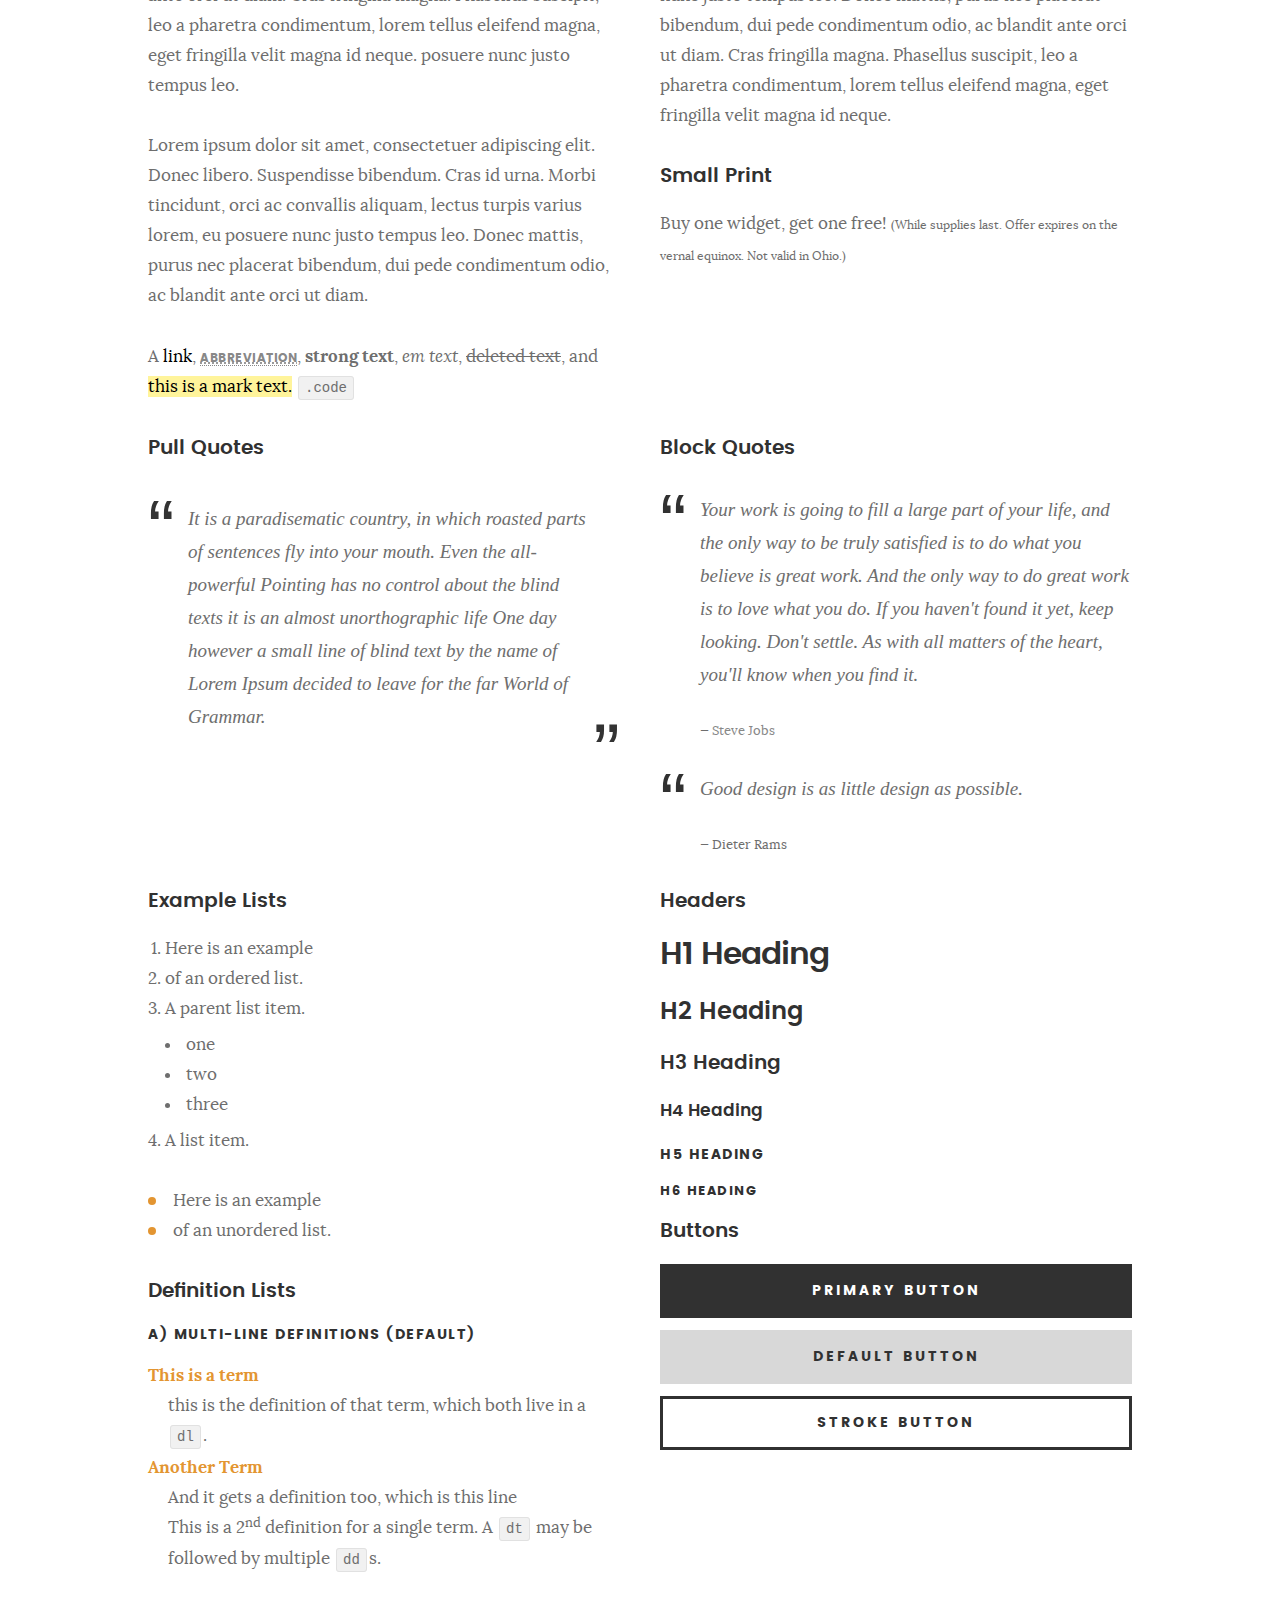
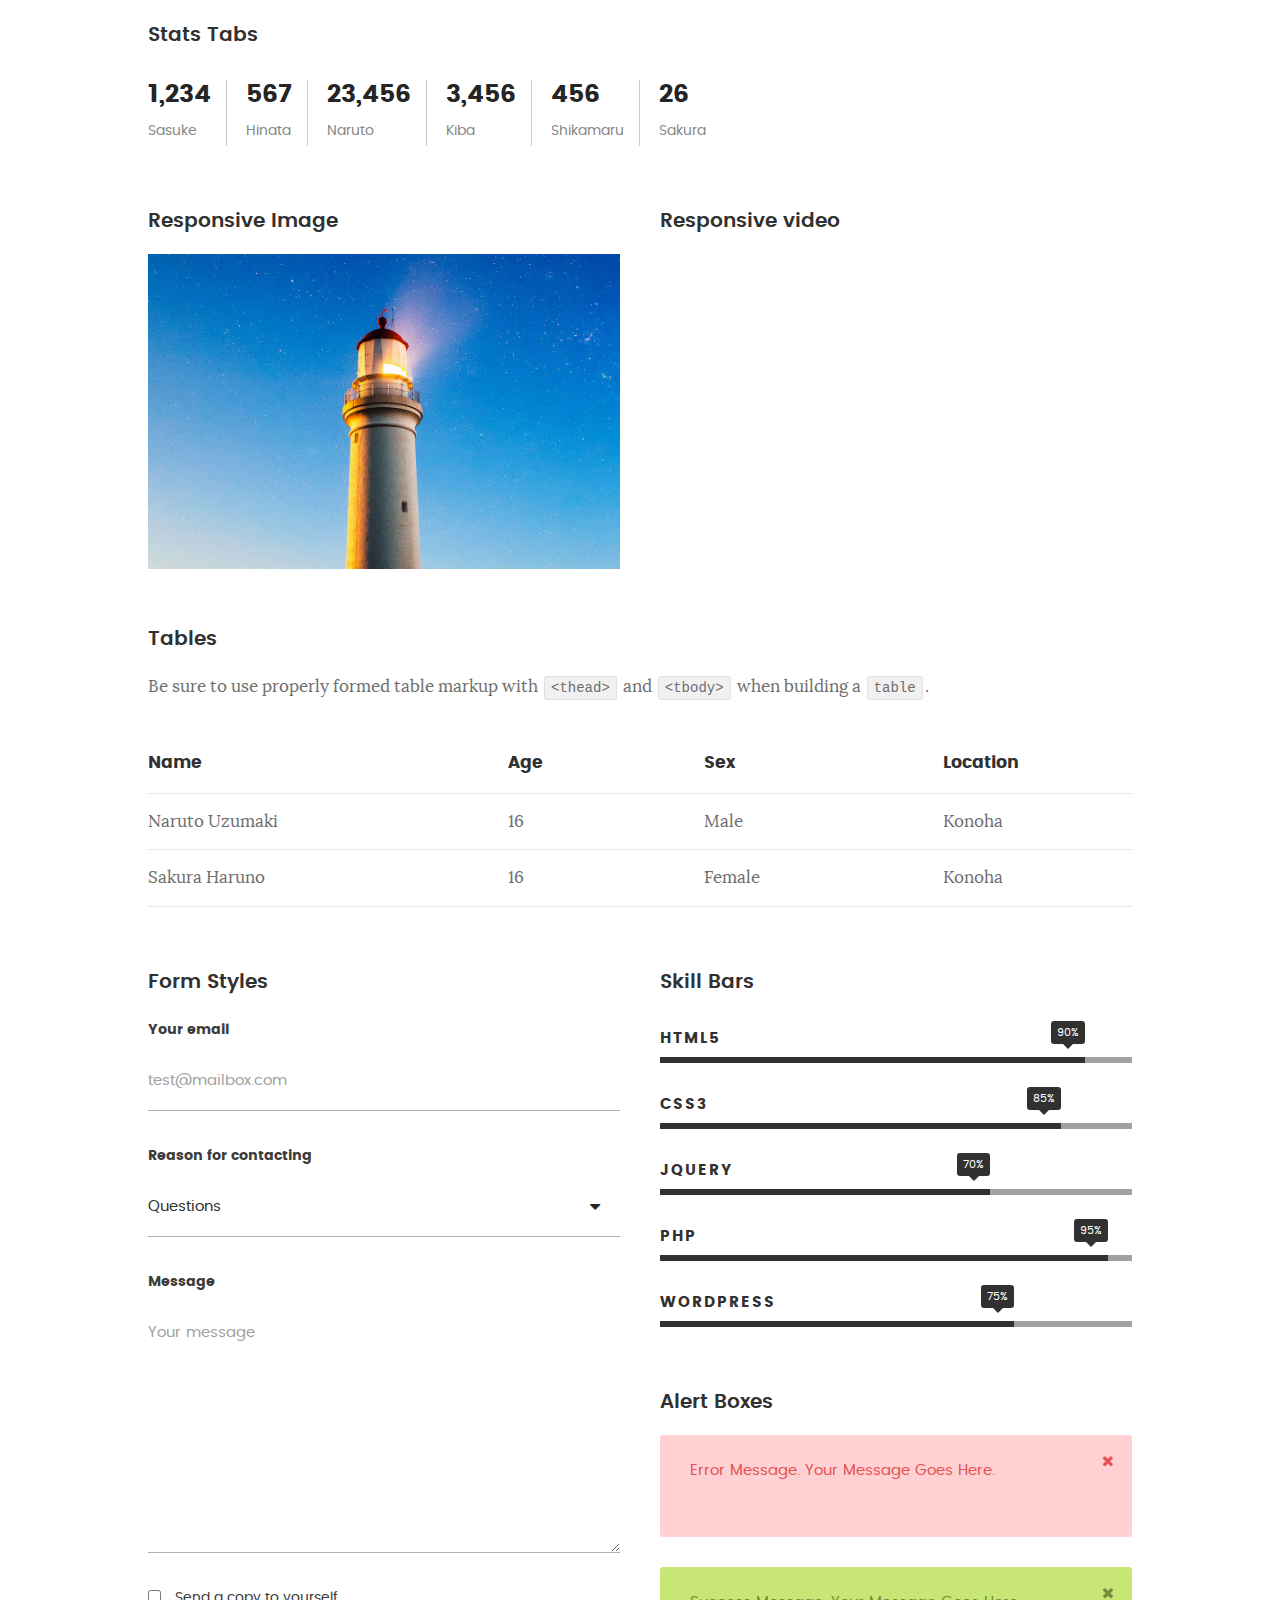
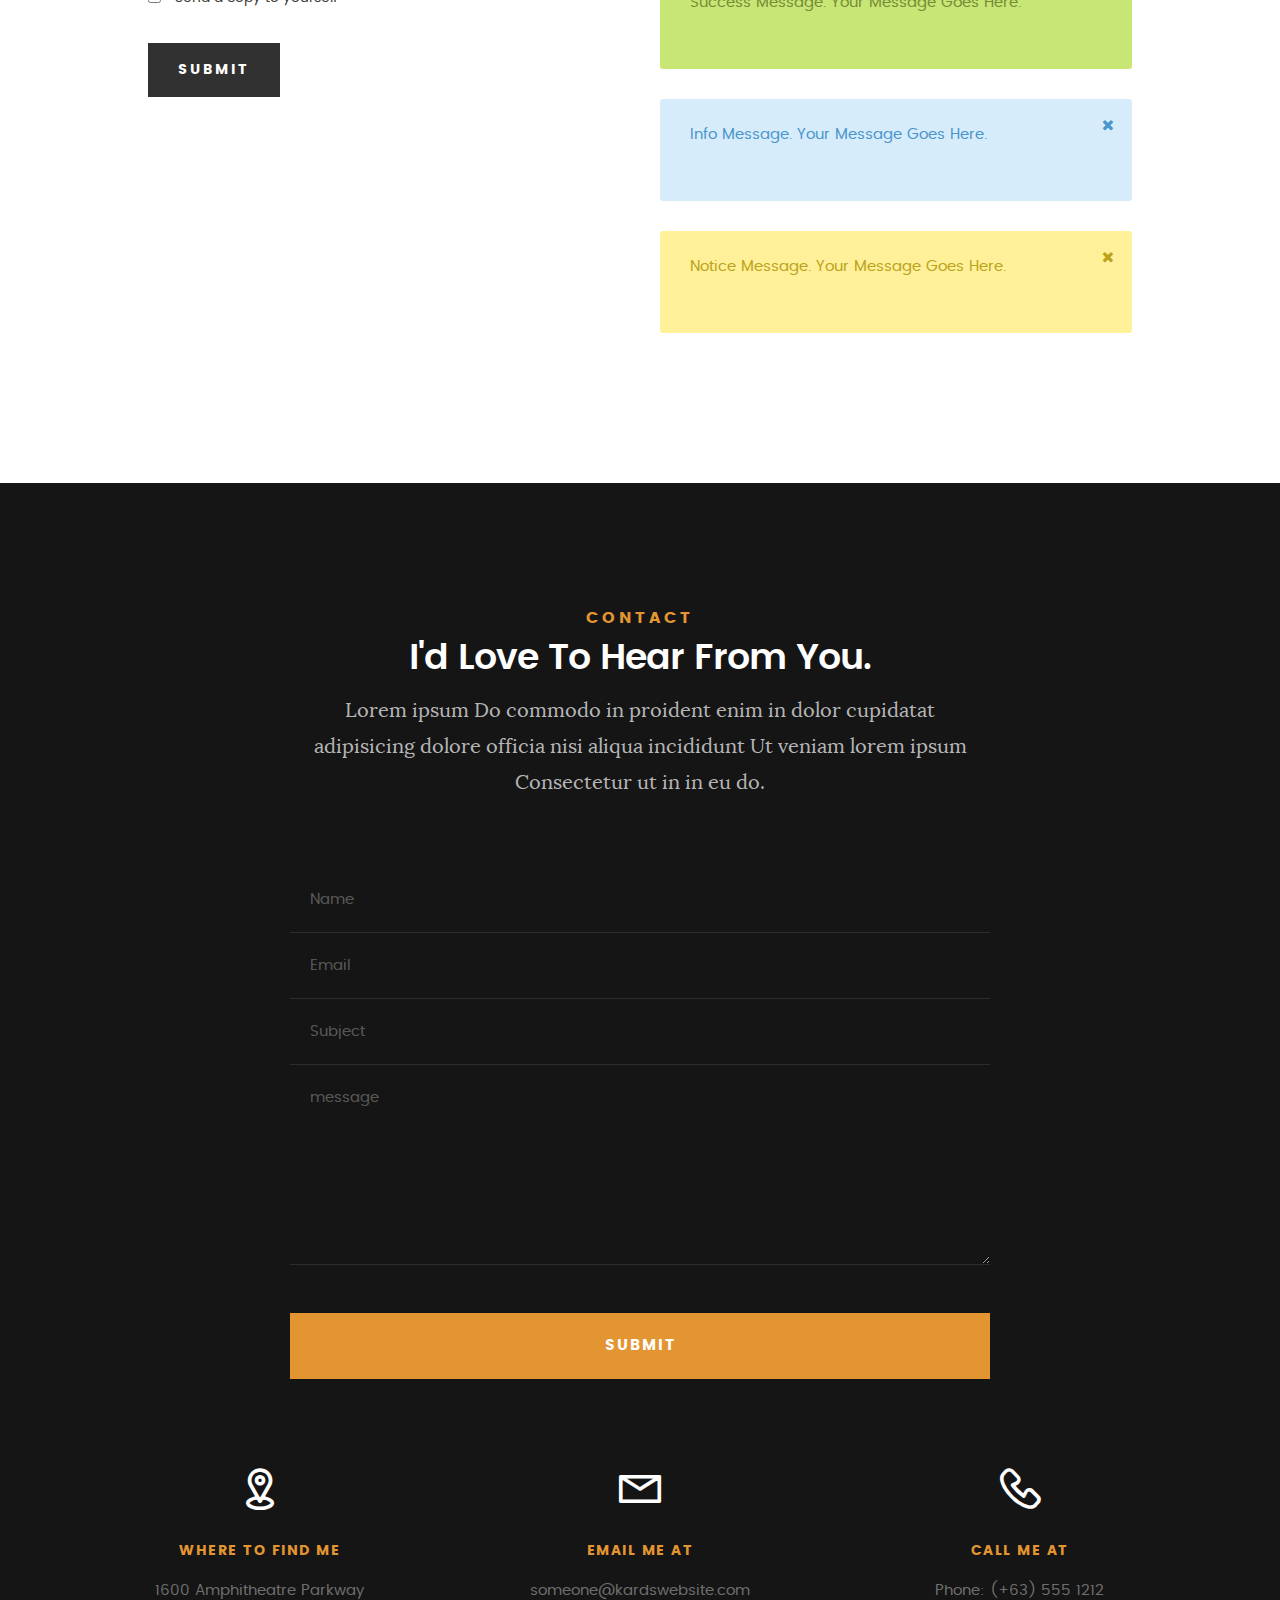
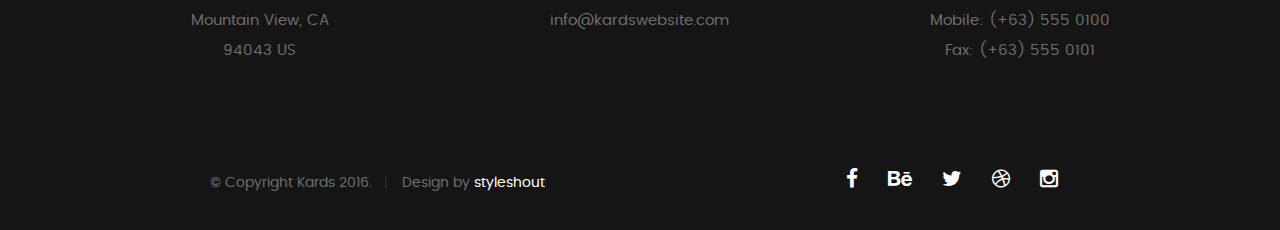
<file: styles.html>
<!DOCTYPE html>
<!--[if IE 8 ]><html class="no-js oldie ie8" lang="en"> <![endif]-->
<!--[if IE 9 ]><html class="no-js oldie ie9" lang="en"> <![endif]-->
<!--[if (gte IE 9)|!(IE)]><!--><html class="no-js" lang="en"> <!--<![endif]-->
<head>

   <!--- basic page needs
   ================================================== -->
   <meta charset="utf-8">
	<title>Style Demo - Kards</title>
	<meta name="description" content="">  
	<meta name="author" content="">

   <!-- mobile specific metas
   ================================================== -->
	<meta name="viewport" content="width=device-width, initial-scale=1, maximum-scale=1">

 	<!-- CSS
   ================================================== -->
   <link rel="stylesheet" href="css/base.css">
   <link rel="stylesheet" href="css/main.css">
   <link rel="stylesheet" href="css/vendor.css">

   <style type="text/css" media="screen">

   	#styles { 
   		background: white;
   		padding-top: 12rem;
   		padding-bottom: 12rem;
   	}
   	#styles .row {
   		max-width: 1024px;
     	}
     	#styles .section-intro {
   		max-width: 800px;
     	}
      	
   </style>       

   <!-- script
   ================================================== -->
	<script src="js/modernizr.js"></script>
	<script src="js/pace.min.js"></script>

   <!-- favicons
	================================================== -->
	<link rel="icon" type="image/png" href="favicon.png">

</head>

<body id="top">

	<!-- header 
   ================================================== -->
   <header>   	
   	<div class="row">

   		<div class="top-bar">
   			<a class="menu-toggle" href="#"><span>Menu</span></a>

	   		<div class="logo">
		         <a href="index.html"></a>
		      </div>		      

		   	<nav id="main-nav-wrap">
					<ul class="main-navigation">
						<li><a href="index.html#intro" title="">Home</a></li>
						<li><a href="index.html#about" title="">About</a></li>
						<li><a href="index.html#resume" title="">Resume</a></li>
						<li><a href="index.html#portfolio" title="">Portfolio</a></li>
						<li><a href="index.html#services" title="">Services</a></li>					
						<li><a class="smoothscroll"  href="#contact" title="">Contact</a></li>	
						<li><a href="styles.html" title="">Style Demo</a></li>				
					</ul>
				</nav>    		
   		</div> <!-- /top-bar --> 
   		
   	</div> <!-- /row --> 		
   </header> <!-- /header -->

	<!-- intro section
   ================================================== -->
   <section id="intro">   

   	<div class="intro-overlay"></div>	

   	<div class="intro-content">
   		<div class="row">

   			<div class="col-twelve">

	   			<h5>Hello, World.</h5>
	   			<h1>I'm Juan Dela Cruz.</h1>

	   			<p class="intro-position">
	   				<span>Front-end Developer</span>
	   				<span>UI/UX Designer</span> 
	   			</p>

	   			<a class="button stroke smoothscroll" href="#about" title="">More About Me</a>

	   		</div>  
   			
   		</div>   		 		
   	</div> <!-- /intro-content --> 

   	<ul class="intro-social">        
         <li><a href="#"><i class="fa fa-facebook"></i></a></li>
         <li><a href="#"><i class="fa fa-behance"></i></a></li>
         <li><a href="#"><i class="fa fa-twitter"></i></a></li>
         <li><a href="#"><i class="fa fa-dribbble"></i></a></li>
         <li><a href="#"><i class="fa fa-instagram"></i></a></li>
      </ul> <!-- /intro-social -->      	

   </section> <!-- /intro -->


   <!-- Style Demo
   ================================================== -->
   <section id="styles">

   	<div class="row section-intro">

   		<div class="col-twelve">

   			<h1>Style Guide.</h1>

   			<p class="lead">Lorem ipsum Officia elit ad tempor dolore est ex incididunt incididunt occaecat culpa deserunt sunt labore in cillum ullamco magna in Excepteur consequat in reprehenderit proident mollit incididunt officia commodo.
   			Duis ea officia sed dolor pariatur enim dolore dolore quis incididunt nulla exercitation commodo veniam et ea incididunt.</p>   			

   		</div>

     	</div> <!-- /row -->

     	<div class="row">

     		<div class="col-six tab-full">

		      <h3>Paragraph and Image</h3>

		      <p><a href="#"><img width="120" height="120" class="pull-left" alt="sample-image" src="images/sample-image.jpg"></a>
		  		Lorem ipsum dolor sit amet, consectetuer adipiscing elit. Donec libero. Suspendisse bibendum.
		  		Cras id urna. Morbi tincidunt, orci ac convallis aliquam, lectus turpis varius lorem, eu
		  		posuere nunc justo tempus leo. Donec mattis, purus nec placerat bibendum, dui pede condimentum
		  		odio, ac blandit ante orci ut diam. Cras fringilla magna. Phasellus suscipit, leo a pharetra
		  		condimentum, lorem tellus eleifend magna, eget fringilla velit magna id neque.
		  		posuere nunc justo tempus leo. </p>

		  		<p>
		  		Lorem ipsum dolor sit amet, consectetuer adipiscing elit. Donec libero. Suspendisse bibendum.
		  		Cras id urna. Morbi tincidunt, orci ac convallis aliquam, lectus turpis varius lorem, eu
		  		posuere nunc justo tempus leo. Donec mattis, purus nec placerat bibendum, dui pede condimentum
		  		odio, ac blandit ante orci ut diam.	
 			   </p>

            <p>A <a href="#">link</a>,
  			   <abbr title="this really isn't a very good description">abbreviation</abbr>,
  			   <strong>strong text</strong>,
            <em>em text</em>,
  			   <del>deleted text</del>, and
            <mark>this is a mark text.</mark>
            <code>.code</code>
          	</p>

         </div>

         <div class="col-six tab-full">

            <h3>Drop Caps</h3>

	         <p class="drop-cap">Far far away, behind the word mountains, far from the countries Vokalia and Consonantia,
	         there live the blind texts. Separated they live in Bookmarksgrove right at the coast of the
	         Semantics, a large language ocean. A small river named Duden flows by their place and supplies it with the necessary regelialia. Morbi tincidunt, orci ac convallis aliquam, lectus turpis varius lorem, eu	posuere nunc justo tempus leo. Donec mattis, purus nec placerat bibendum, dui pede condimentum odio, ac blandit ante orci ut diam. Cras fringilla magna. Phasellus suscipit, leo a pharetra condimentum, lorem tellus eleifend magna, eget fringilla velit magna id neque.
		  		</p>

		      <h3>Small Print</h3>

		      <p>Buy one widget, get one free!
		  		<small>(While supplies last. Offer expires on the vernal equinox. Not valid in Ohio.)</small>
		  		</p>

		   </div>	         

		</div> <!-- /row -->

		<div class="row">

		  	<div class="col-six tab-full">

		      <h3>Pull Quotes</h3>

		      <aside class="pull-quote">
				   <blockquote>
					   <p>It is a paradisematic country, in which roasted parts of
		            sentences fly into your mouth. Even the all-powerful Pointing has no control about the blind
		            texts it is an almost unorthographic life One day however a small line of blind text by the name
		            of Lorem Ipsum decided to leave for the far World of Grammar.</p>
					</blockquote>
				</aside>

		   </div>

		   <div class="col-six tab-full">

		      <h3>Block Quotes</h3>

		      <blockquote cite="http://where-i-got-my-info-from.com">
				   <p>Your work is going to fill a large part of your life, and the only way to be truly satisfied is
		         to do what you believe is great work. And the only way to do great work is to love what you do.
		         If you haven't found it yet, keep looking. Don't settle. As with all matters of the heart, you'll know when you find it.
		         </p>
		
					<cite>
					   <a href="#">Steve Jobs</a>
					</cite>
			   </blockquote>

		      <blockquote>
		         <p>Good design is as little design as possible.</p>
		         <cite>Dieter Rams</cite>
		      </blockquote>

		   </div>

		</div> <!-- /row -->

		<div class="row half-bottom">

		 	<div class="col-six tab-full">

		      <h3>Example Lists</h3>

		      <ol>
				   <li>Here is an example</li>
				   <li>of an ordered list.</li>
				   <li>A parent list item.
				   	<ul>
				   		<li>one</li>
				   		<li>two</li>
				   		<li>three</li>
				   	</ul>
				   </li>
				   <li>A list item.</li>
			   </ol>

		      <ul class="disc">
				   <li>Here is an example</li>
				   <li>of an unordered list.</li>
			   </ul>	

			   <h3>Definition Lists</h3>	            

		      <h5>a) Multi-line Definitions (default)</h5>

		      <dl>
				   <dt><strong>This is a term</strong></dt>
				      <dd>this is the definition of that term, which both live in a <code>dl</code>.</dd>
				   <dt><strong>Another Term</strong></dt>
				      <dd>And it gets a definition too, which is this line</dd>
				      <dd>This is a 2<sup>nd</sup> definition for a single term. A <code>dt</code> may be followed by multiple <code>dd</code>s.</dd>
			   </dl>

		   </div>

		   <div class="col-six tab-full">		                  

		      <h3>Headers</h3>

		      <h1>H1 Heading</h1>
		      <h2>H2 Heading</h2>
		      <h3>H3 Heading</h3>
		      <h4>H4 Heading</h4>
		      <h5>H5 Heading</h5>
		      <h6>H6 Heading</h6>

		      <h3>Buttons</h3>

		    	<p>
		     		<a class="button button-primary full-width" href="#">Primary Button</a>
		     		<a class="button full-width" href="#">Default Button</a>
		     		<a class="button stroke full-width" href="#">Stroke Button</a>
		     	</p>

		   </div>

		</div> <!-- /row -->

		<div class="row">

		   <div class="col-twelve">

		    	<h3>Stats Tabs</h3>

		      <ul class="stats-tabs">
				   <li><a href="#">1,234 <em>Sasuke</em></a></li>
				   <li><a href="#">567 <em>Hinata</em></a></li>
				   <li><a href="#">23,456 <em>Naruto</em></a></li>
				   <li><a href="#">3,456 <em>Kiba</em></a></li>
				   <li><a href="#">456 <em>Shikamaru</em></a></li>
				   <li><a href="#">26 <em>Sakura</em></a></li>
				</ul>	      		

		   </div>	      	

		</div> <!-- /row -->

		<div class="row half-bottom">

      	<div class="col-six tab-full">

      		<h3>Responsive Image</h3>

      		<p><img src="images/portfolio/modals/m-lighthouse.jpg"></p>

      	</div>

      	<div class="col-six tab-full">

      		<h3>Responsive video</h3>

      		<div class="fluid-video-wrapper">
                  <iframe src="http://player.vimeo.com/video/14592941?title=0&amp;byline=0&amp;portrait=0&amp;color=F64B39" width="500" height="281" frameborder="0" webkitallowfullscreen mozallowfullscreen allowfullscreen></iframe> 
            </div>

      	</div>
      	
      </div> <!-- /row -->

      <div class="row add-bottom">

      	<div class="col-twelve">

      		<h3>Tables</h3>
      		<p>Be sure to use properly formed table markup with <code>&lt;thead&gt;</code> and <code>&lt;tbody&gt;</code> when building a <code>table</code>.</p>

      		<div class="table-responsive">

      			<table>
					  <thead>
					    <tr>
					      <th>Name</th>
					      <th>Age</th>
					      <th>Sex</th>
					      <th>Location</th>					    
					    </tr>
					  </thead>
					  <tbody>
					    <tr>
					      <td>Naruto Uzumaki</td>
					      <td>16</td>
					      <td>Male</td>
					      <td>Konoha</td>					    
					    </tr>
					    <tr>
					      <td>Sakura Haruno</td>
					      <td>16</td>
					      <td>Female</td>
					      <td>Konoha</td>			    
					    </tr>
					  </tbody>
					</table>

      		</div>     		

      	</div>
      	
      </div> <!--row -->

      <div class="row">

		   <div class="col-six tab-full">

		      <h3>Form Styles</h3>

		         <form>
			        	<div>
			         	<label for="sampleInput">Your email</label>
			         	<input class="full-width" type="email" placeholder="test@mailbox.com" id="sampleInput">
			         </div>
			         <div>
			         	<label for="sampleRecipientInput">Reason for contacting</label>
			         	<div class="ss-custom-select">
			         		<select class="full-width" id="sampleRecipientInput">
				           		<option value="Option 1">Questions</option>
				           		<option value="Option 2">Report</option>
				           		<option value="Option 3">Others</option>
				         	</select>
			         	</div>			         	
			         </div>
			       
			       	<label for="exampleMessage">Message</label>
			       	<textarea class="full-width" placeholder="Your message" id="exampleMessage"></textarea>

			        	<label class="add-bottom">
			           	<input type="checkbox">			            
			           	<span class="label-text">Send a copy to yourself</span>
			        	</label>
			       
			        	<input class="button-primary" type="submit" value="Submit">

			      </form>	            

		      </div>

		      <div class="col-six tab-full">

		      		<h3>Skill Bars</h3>

		      		<ul class="skill-bars">
						   <li>
						   	<div class="progress percent90"><span>90%</span></div>
						   	<strong>HTML5</strong>
						   </li>
						   <li>
						   	<div class="progress percent85"><span>85%</span></div>
						   	<strong>CSS3</strong>
						   </li>
						   <li>
						   	<div class="progress percent70"><span>70%</span></div>
						   	<strong>JQuery</strong>
						   </li>
						   <li>
						   	<div class="progress percent95"><span>95%</span></div>
						   	<strong>PHP</strong>
						   </li>
						   <li>

						   	<div class="progress percent75"><span>75%</span></div>
						   	<strong>Wordpress</strong>
						   </li>
		      
						</ul> <!-- /skill-bars -->

			        
			        <h3>Alert Boxes</h3> 
			        
			        <div class="alert-box ss-error hideit">
				        <p>Error Message. Your Message Goes Here.</p>
				        <i class="fa fa-times close"></i>
			        </div><!-- /error -->
			        
			        <div class="alert-box ss-success hideit">
				        <p>Success Message. Your Message Goes Here.</p>
				        <i class="fa fa-times close"></i>
			        </div><!-- /success -->
			        
			        <div class="alert-box ss-info hideit">
				         <p>Info Message. Your Message Goes Here.</p>
				        <i class="fa fa-times close"></i>
			        </div><!-- /info -->
			        
			        <div class="alert-box ss-notice hideit">
				        <p>Notice Message. Your Message Goes Here.</p>
				        <i class="fa fa-times close"></i>
			        </div><!-- /notice -->
			        
			  </div>	         

		</div> <!-- /row -->
		   	
   </section> <!--styles -->	

	
   <!-- contact
   ================================================== -->
	<section id="contact">

		<div class="row section-intro">
   		<div class="col-twelve">

   			<h5>Contact</h5>
   			<h1>I'd Love To Hear From You.</h1>

   			<p class="lead">Lorem ipsum Do commodo in proident enim in dolor cupidatat adipisicing dolore officia nisi aliqua incididunt Ut veniam lorem ipsum Consectetur ut in in eu do.</p>

   		</div> 
   	</div> <!-- /section-intro -->

   	<div class="row contact-form">

   		<div class="col-twelve">

            <!-- form -->
            <form name="contactForm" id="contactForm" method="post" action="">
      			<fieldset>

                  <div class="form-field">
 						   <input name="contactName" type="text" id="contactName" placeholder="Name" value="" minlength="2" required="">
                  </div>
                  <div class="form-field">
	      			   <input name="contactEmail" type="email" id="contactEmail" placeholder="Email" value="" required="">
	               </div>
                  <div class="form-field">
	     				   <input name="contactSubject" type="text" id="contactSubject" placeholder="Subject" value="">
	               </div>                       
                  <div class="form-field">
	                 	<textarea name="contactMessage" id="contactMessage" placeholder="message" rows="10" cols="50" required=""></textarea>
	               </div>                      
                 <div class="form-field">
                     <button class="submitform">Submit</button>
                     <div id="submit-loader">
                        <div class="text-loader">Sending...</div>                             
       				      <div class="s-loader">
								  	<div class="bounce1"></div>
								  	<div class="bounce2"></div>
								  	<div class="bounce3"></div>
								</div>
							</div>
                  </div>

      			</fieldset>
      		</form> <!-- Form End -->

            <!-- contact-warning -->
            <div id="message-warning"></div>            
            <!-- contact-success -->
      		<div id="message-success">
               <i class="fa fa-check"></i>Your message was sent, thank you!<br>
      		</div>

         </div> <!-- /col-twelve -->
   		
   	</div> <!-- /contact-form -->

   	<div class="row contact-info">

   		<div class="col-four tab-full">

   			<div class="icon">
   				<i class="icon-pin"></i>
   			</div>

   			<h5>Where to find me</h5>

   			<p>
            1600 Amphitheatre Parkway<br>
            Mountain View, CA<br>
            94043 US
            </p>

   		</div>

   		<div class="col-four tab-full collapse">

   			<div class="icon">
   				<i class="icon-mail"></i>
   			</div>

   			<h5>Email Me At</h5>

   			<p>someone@kardswebsite.com<br>
			   	info@kardswebsite.com			     
			   </p>

   		</div>

   		<div class="col-four tab-full">

   			<div class="icon">
   				<i class="icon-phone"></i>
   			</div>

   			<h5>Call Me At</h5>

   			<p>Phone: (+63) 555 1212<br>
			   	Mobile: (+63) 555 0100<br>
			     	Fax: (+63) 555 0101
			   </p>

   		</div>
   		
   	</div> <!-- /contact-info -->
		
	</section> <!-- /contact -->


   <!-- footer
   ================================================== -->

   <footer>
     	<div class="row">

     		<div class="col-six tab-full pull-right social">

     			<ul class="footer-social">        
			      <li><a href="#"><i class="fa fa-facebook"></i></a></li>
			      <li><a href="#"><i class="fa fa-behance"></i></a></li>
			      <li><a href="#"><i class="fa fa-twitter"></i></a></li>
			      <li><a href="#"><i class="fa fa-dribbble"></i></a></li>
			      <li><a href="#"><i class="fa fa-instagram"></i></a></li>
			   </ul> 
	      		
	      </div>

      	<div class="col-six tab-full">
	      	<div class="copyright">
		        	<span>© Copyright Kards 2016.</span> 
		        	<span>Design by <a href="http://www.styleshout.com/">styleshout</a></span>	         	
		         </div>		                  
	      	</div>

	      	<div id="go-top">
		         <a class="smoothscroll" title="Back to Top" href="#top"><i class="fa fa-long-arrow-up"></i></a>
		      </div>

      	</div> <!-- /row -->     	
   </footer>    

   <div id="preloader"> 
    	<div id="loader"></div>
   </div> 

   <!-- Java Script
   ================================================== --> 
   <script src="js/jquery-2.1.3.min.js"></script>
   <script src="js/plugins.js"></script>
   <script src="js/main.js"></script>

</body>

</html>
</file>
<file: css/base.css>
/**
 * =================================================================== 
 *
 *  Kards v1.0 Base Stylesheet
 *  url: styleshout.com
 *  03-01-2016
 *  ------------------------------------------------------------------
 *  TOC:
 *  01. reset
 *  02. basic/base setup styles
 *  03. grid
 *  04. MISC
 *
 * =================================================================== 
 */

/** 
 * ===================================================================
 * 01. reset - normalize.css v3.0.2 | MIT License | git.io/normalize
 *
 * ------------------------------------------------------------------- 
 */
html {
	font-family: sans-serif;
	-ms-text-size-adjust: 100%;
	-webkit-text-size-adjust: 100%;
}

body {
	margin: 0;
}

article,
aside,
details,
figcaption,
figure,
footer,
header,
hgroup,
main,
menu,
nav,
section,
summary {
	display: block;
}

audio,
canvas,
progress,
video {
	display: inline-block;
	vertical-align: baseline;
}

audio:not([controls]) {
	display: none;
	height: 0;
}

[hidden],
template {
	display: none;
}

a {
	background: transparent;
}

a:active,
a:hover {
	outline: 0;
}

abbr[title] {
	border-bottom: 1px dotted;
}

b,
strong {
	font-weight: bold;
}

dfn {
	font-style: italic;
}

h1 {
	font-size: 2em;
	margin: 0.67em 0;
}

mark {
	background: #ff0;
	color: #000;
}

small {
	font-size: 80%;
}

sub,
sup {
	font-size: 75%;
	line-height: 0;
	position: relative;
	vertical-align: baseline;
}

sup {
	top: -0.5em;
}

sub {
	bottom: -0.25em;
}

img {
	border: 0;
}

svg:not(:root) {
	overflow: hidden;
}

figure {
	margin: 1em 40px;
}

hr {
	-moz-box-sizing: content-box;
	box-sizing: content-box;
	height: 0;
}

pre {
	overflow: auto;
}

code,
kbd,
pre,
samp {
	font-family: monospace, monospace;
	font-size: 1em;
}

button,
input,
optgroup,
select,
textarea {
	color: inherit;
	font: inherit;
	margin: 0;
}

button {
	overflow: visible;
}

button,
select {
	text-transform: none;
}

button,
html input[type="button"],
input[type="reset"],
input[type="submit"] {
	-webkit-appearance: button;
	cursor: pointer;
}

button[disabled],
html input[disabled] {
	cursor: default;
}

button::-moz-focus-inner,
input::-moz-focus-inner {
	border: 0;
	padding: 0;
}

input {
	line-height: normal;
}

input[type="checkbox"],
input[type="radio"] {
	box-sizing: border-box;
	padding: 0;
}

input[type="number"]::-webkit-inner-spin-button,
input[type="number"]::-webkit-outer-spin-button {
	height: auto;
}

input[type="search"] {
	-webkit-appearance: textfield;
	-moz-box-sizing: content-box;
	-webkit-box-sizing: content-box;
	box-sizing: content-box;
}

input[type="search"]::-webkit-search-cancel-button,
input[type="search"]::-webkit-search-decoration {
	-webkit-appearance: none;
}

fieldset {
	border: 1px solid #c0c0c0;
	margin: 0 2px;
	padding: 0.35em 0.625em 0.75em;
}

legend {
	border: 0;
	padding: 0;
}

textarea {
	overflow: auto;
}

optgroup {
	font-weight: bold;
}

table {
	border-collapse: collapse;
	border-spacing: 0;
}

td,
th {
	padding: 0;
}

/** 
 * ===================================================================
 * 02. basic/base setup styles - (_basic.scss)
 *
 * ------------------------------------------------------------------- 
 */
html {
	font-size: 62.5%;
	box-sizing: border-box;
}

*,
*::before,
*::after {
	box-sizing: inherit;
}

body {
	font-weight: normal;
	line-height: 1;
	text-rendering: optimizeLegibility;
	word-wrap: break-word;
	-webkit-overflow-scrolling: touch;
	-webkit-text-size-adjust: none;
}

body,
input,
button {
	-moz-osx-font-smoothing: grayscale;
	-webkit-font-smoothing: antialiased;
}

/**
 * Media - (_basic.scss)
 * ------------------------------------------------------------------- 
 */
img,
video {
	max-width: 100%;
	height: auto;
}

/**
 * Typography resets - (_basic.scss)
 * ------------------------------------------------------------------- 
 */
div,
dl,
dt,
dd,
ul,
ol,
li,
h1,
h2,
h3,
h4,
h5,
h6,
pre,
form,
p,
blockquote,
th,
td {
	margin: 0;
	padding: 0;
}

h1,
h2,
h3,
h4,
h5,
h6 {
	-webkit-font-variant-ligatures: common-ligatures;
	-moz-font-variant-ligatures: common-ligatures;
	font-variant-ligatures: common-ligatures;
	text-rendering: optimizeLegibility;
}

em,
i {
	font-style: italic;
	line-height: inherit;
}

strong,
b {
	font-weight: bold;
	line-height: inherit;
}

small {
	font-size: 60%;
	line-height: inherit;
}

ol,
ul {
	list-style: none;
}

li {
	display: block;
}

/**
 * links - (_basic.scss)
 * ------------------------------------------------------------------- 
 */
a {
	text-decoration: none;
	line-height: inherit;
}

a img {
	border: none;
}

/**
 * inputs - (_basic.scss)
 * ------------------------------------------------------------------- 
 */
fieldset {
	margin: 0;
	padding: 0;
}

input[type="email"],
input[type="number"],
input[type="search"],
input[type="text"],
input[type="tel"],
input[type="url"],
input[type="password"],
textarea {
	-webkit-appearance: none;
	-moz-appearance: none;
	-ms-appearance: none;
	-o-appearance: none;
	appearance: none;
}

/** 
 * ===================================================================
 * 03. grid - (_grid.scss)
 *
 * ------------------------------------------------------------------- 
 */
.row {
	width: 94%;
	max-width: 1140px;
	margin: 0 auto;
}

.row:before,
.row:after {
	content: "";
	display: table;
}

.row:after {
	clear: both;
}

.row .row {
	width: auto;
	max-width: none;
	margin-left: -20px;
	margin-right: -20px;
}

[class*="col-"],
.bgrid {
	float: left;
}

[class*="col-"] + [class*="col-"].end {
	float: right;
}

[class*="col-"] {
	padding: 0 20px;
}

.col-one {
	width: 8.33333%;
}

.col-two,
.col-1-6 {
	width: 16.66667%;
}

.col-three,
.col-1-4 {
	width: 25%;
}

.col-four,
.col-1-3 {
	width: 33.33333%;
}

.col-five {
	width: 41.66667%;
}

.col-six,
.col-1-2 {
	width: 50%;
}

.col-seven {
	width: 58.33333%;
}

.col-eight,
.col-2-3 {
	width: 66.66667%;
}

.col-nine,
.col-3-4 {
	width: 75%;
}

.col-ten,
.col-5-6 {
	width: 83.33333%;
}

.col-eleven {
	width: 91.66667%;
}

.col-twelve,
.col-full {
	width: 100%;
}

/**
 * small screens - (_grid.scss)
 * --------------------------------------------------------------- 
 */
@media screen and (max-width:1024px) {
	.row .row {
		margin-left: -18px;
		margin-right: -18px;
	}

	[class*="col-"] {
		padding: 0 18px;
	}

}

/**
 * tablets - (_grid.scss)
 * --------------------------------------------------------------- 
 */
@media screen and (max-width:768px) {
	.row {
		width: auto;
		padding-left: 30px;
		padding-right: 30px;
	}

	.row .row {
		padding-left: 0;
		padding-right: 0;
		margin-left: -15px;
		margin-right: -15px;
	}

	[class*="col-"] {
		padding: 0 15px;
	}

	.tab-1-4 {
		width: 25%;
	}

	.tab-1-3 {
		width: 33.33333%;
	}

	.tab-1-2 {
		width: 50%;
	}

	.tab-2-3 {
		width: 66.66667%;
	}

	.tab-3-4 {
		width: 75%;
	}

	.tab-full {
		width: 100%;
	}

}

/**
 * large mobile devices - (_grid.scss)
 * --------------------------------------------------------------- 
 */
@media screen and (max-width:600px) {
	.row {
		padding-left: 25px;
		padding-right: 25px;
	}

	.row .row {
		margin-left: -10px;
		margin-right: -10px;
	}

	[class*="col-"] {
		padding: 0 10px;
	}

	.mob-1-4 {
		width: 25%;
	}

	.mob-1-2 {
		width: 50%;
	}

	.mob-3-4 {
		width: 75%;
	}

	.mob-full {
		width: 100%;
	}

}

/**
 * small mobile devices - (_grid.scss)
 * --------------------------------------------------------------- 
 */
@media screen and (max-width:400px) {
	.row .row {
		padding-left: 0;
		padding-right: 0;
		margin-left: 0;
		margin-right: 0;
	}

	[class*="col-"] {
		width: 100% !important;
		float: none !important;
		clear: both !important;
		margin-left: 0;
		margin-right: 0;
		padding: 0;
	}

	[class*="col-"] + [class*="col-"].end {
		float: none;
	}

}

/** 
 * ===================================================================
 * block grids - (_grid.scss)
 *
 * ------------------------------------------------------------------- 
 */
[class*="block-"]:before,
[class*="block-"]:after {
	content: "";
	display: table;
}

[class*="block-"]:after {
	clear: both;
}

.block-1-6 .bgrid {
	width: 16.66667%;
}

.block-1-4 .bgrid {
	width: 25%;
}

.block-1-3 .bgrid {
	width: 33.33333%;
}

.block-1-2 .bgrid {
	width: 50%;
}

/**
 * Clearing for block grid columns. Allow columns with 
 * different heights to align properly.
 */
.block-1-6 .bgrid:nth-child(6n+1),
.block-1-4 .bgrid:nth-child(4n+1),
.block-1-3 .bgrid:nth-child(3n+1),
.block-1-2 .bgrid:nth-child(2n+1) {
	clear: both;
}

/**
 * small screens - (_grid.scss)
 * --------------------------------------------------------------- 
 */
@media screen and (max-width:1024px) {
	.block-s-1-6 .bgrid {
		width: 16.66667%;
	}

	.block-s-1-4 .bgrid {
		width: 25%;
	}

	.block-s-1-3 .bgrid {
		width: 33.33333%;
	}

	.block-s-1-2 .bgrid {
		width: 50%;
	}

	.block-s-full .bgrid {
		width: 100%;
		clear: both;
	}

	[class*="block-s-"] .bgrid:nth-child(n) {
		clear: none;
	}

	.block-s-1-6 .bgrid:nth-child(6n+1),
	.block-s-1-4 .bgrid:nth-child(4n+1),
	.block-s-1-3 .bgrid:nth-child(3n+1),
	.block-s-1-2 .bgrid:nth-child(2n+1) {
		clear: both;
	}

}

/**
 * tablets - (_grid.scss)
 * --------------------------------------------------------------- 
 */
@media screen and (max-width:768px) {
	.block-tab-1-6 .bgrid {
		width: 16.66667%;
	}

	.block-tab-1-4 .bgrid {
		width: 25%;
	}

	.block-tab-1-3 .bgrid {
		width: 33.33333%;
	}

	.block-tab-1-2 .bgrid {
		width: 50%;
	}

	.block-tab-full .bgrid {
		width: 100%;
		clear: both;
	}

	[class*="block-tab-"] .bgrid:nth-child(n) {
		clear: none;
	}

	.block-tab-1-6 .bgrid:nth-child(6n+1),
	.block-tab-1-4 .bgrid:nth-child(4n+1),
	.block-tab-1-3 .bgrid:nth-child(3n+1),
	.block-tab-1-2 .bgrid:nth-child(2n+1) {
		clear: both;
	}

}

/**
 * large mobile devices - (_grid.scss)
 * --------------------------------------------------------------- 
 */
@media screen and (max-width:600px) {
	.block-mob-1-6 .bgrid {
		width: 16.66667%;
	}

	.block-mob-1-4 .bgrid {
		width: 25%;
	}

	.block-mob-1-3 .bgrid {
		width: 33.33333%;
	}

	.block-mob-1-2 .bgrid {
		width: 50%;
	}

	.block-mob-full .bgrid {
		width: 100%;
		clear: both;
	}

	[class*="block-mob-"] .bgrid:nth-child(n) {
		clear: none;
	}

	.block-mob-1-6 .bgrid:nth-child(6n+1),
	.block-mob-1-4 .bgrid:nth-child(4n+1),
	.block-mob-1-3 .bgrid:nth-child(3n+1),
	.block-mob-1-2 .bgrid:nth-child(2n+1) {
		clear: both;
	}

}

/**
 * stack on small mobile devices - (_grid.scss)
 * --------------------------------------------------------------- 
 */
@media screen and (max-width:400px) {
	.stack .bgrid {
		width: 100% !important;
		float: none !important;
		clear: both !important;
		margin-left: 0;
		margin-right: 0;
	}

}

/** 
 * ===================================================================
 * 04. MISC  - (_grid.scss)
 *
 * ------------------------------------------------------------------- 
 */

/**
 * Clearing - (http://nicolasgallagher.com/micro-clearfix-hack/
 */
.group:before,
.group:after {
	content: "";
	display: table;
}

.group:after {
	clear: both;
}

/**
 * Misc Helper Styles 
 */
.hide {
	display: none;
}

.invisible {
	visibility: hidden;
}

.antialiased {
	-webkit-font-smoothing: antialiased;
	-moz-osx-font-smoothing: grayscale;
}

.remove-bottom {
	margin-bottom: 0;
}

.half-bottom {
	margin-bottom: 1.5rem !important;
}

.add-bottom {
	margin-bottom: 3rem !important;
}

.no-border {
	border: none;
}

.full-width {
	width: 100%;
}

.text-center {
	text-align: center;
}

.text-left {
	text-align: left;
}

.text-right {
	text-align: right;
}

.pull-left {
	float: left;
}

.pull-right {
	float: right;
}

.align-center {
	margin-left: auto;
	margin-right: auto;
	text-align: center;
}
</file>
<file: css/main.css>
/**
 * =================================================================== 
 *
 *  Kards v1.0 Main Stylesheet
 *  url: styleshout.com
 *  03-01-2016
 *  ------------------------------------------------------------------
 *  TOC:
 *  01. webfonts and iconfonts
 *  02. base style overrides
 *  03. typography & general theme styles
 *  04. preloader
 *  05. forms
 *  06. buttons 
 *  07. other components
 *  08. common styles
 *  09. header styles
 *  10. intro
 *  11. about
 *  12. resume
 *  13. portfolio
 *  14. call-to-action section
 *  15. services
 *  16. stats
 *  17. contact
 *  18. footer
 *
 * =================================================================== 
 */


/** 
 * ===================================================================
 * 01. webfonts and iconfonts - (_document-setup.scss)
 *
 * ------------------------------------------------------------------- 
 */
@import url("fonts.css");
@import url("font-awesome/css/font-awesome.min.css");
@import url("micons/micons.css");


/** 
 * ===================================================================
 * 02. base style overrides - (_document-setup.scss)
 *
 * ------------------------------------------------------------------- 
 */
html {
	font-size: 10px;
}

@media only screen and (max-width:1024px) {
	html {
		font-size: 9.411764705882353px;
	}
}
@media only screen and (max-width:768px) {
	html {
		font-size: 10px;
	}
}
@media only screen and (max-width:400px) {
	html {
		font-size: 9.411764705882353px;
	}
}

html, body {
	height: 100%;
}
body {
	background: #151515;
	font-family: "lora-regular", serif;
	font-size: 1.7rem;
	line-height: 3rem;
	color: #6e6e6e;
}

/**
 * links - (_document-setup.scss)
 * -------------------------------------------------------------------
 */
a, a:visited {
	color: #000000;
	-moz-transition: all 0.3s ease-in-out;
	-o-transition: all 0.3s ease-in-out;
	-webkit-transition: all 0.3s ease-in-out;
	-ms-transition: all 0.3s ease-in-out;
	transition: all 0.3s ease-in-out;
}
a:hover, a:focus, a:active {
	color: #E39531;
	outline: 0;
}

/** 
 * ===================================================================
 * 03. typography & general theme styles - (_document-setup.scss)
 *
 * ------------------------------------------------------------------- 
 */
h1, h2, h3, h4, h5, h6, .h01, .h02, .h03, .h04, .h05, .h06 {
	font-family: "poppins-semibold", sans-serif;
	color: #313131;
	font-style: normal;
	text-rendering: optimizeLegibility;
	margin-bottom: 2.1rem;
}
h3, .h03, h4, .h04 {
	margin-bottom: 1.8rem;
}
h5, .h05, h6, .h06 {
	font-family: "poppins-bold";
	margin-bottom: 1.2rem;
}
h1, .h01 {
	font-size: 3.1rem;
	line-height: 1.355;
	letter-spacing: -.1rem;
}
@media only screen and (max-width:600px) {
	h1, .h01 {
		font-size: 2.6rem;
		letter-spacing: -.07rem;
	}
}
h2, .h02 {
	font-size: 2.4rem;
	line-height: 1.25;
}
h3, .h03 {
	font-size: 2rem;
	line-height: 1.5;
}
h4, .h04 {
	font-size: 1.7rem;
	line-height: 1.765;
}
h5, .h05 {
	font-size: 1.4rem;
	line-height: 1.714;
	text-transform: uppercase;
	letter-spacing: .15rem;
}
h6, .h06 {
	font-size: 1.3rem;
	line-height: 1.846;
	text-transform: uppercase;
	letter-spacing: .15rem;
}
p img {
	margin: 0;
}
p.lead {
	font-family: "lora-regular", serif;
	font-size: 2rem;
	line-height: 1.8;
	color: #888888;
}
@media only screen and (max-width:768px) {
	p.lead {
		font-size: 1.7rem;
	}
}
em, i, strong, b {
	font-size: 1.7rem;
	line-height: 3rem;
	font-style: normal;
	font-weight: normal;
}
em, i {
	font-family: "lora-italic", serif;
}
strong, b {
	font-family: "lora-bold", serif;
}
small {
	font-size: 1.2rem;
	line-height: inherit;
}
blockquote {
	margin: 3rem 0;
	padding-left: 4rem;
	position: relative;
}
blockquote:before {
	content: "\201C";
	font-size: 8rem;
	line-height: 0px;
	margin: 0;
	color: #313131;
	font-family: arial, sans-serif;
	position: absolute;
	top: 3rem;
	left: 0;
}
blockquote p {
	font-family: georgia, serif;
	font-style: italic;
	padding: 0;
	font-size: 1.9rem;
	line-height: 1.737;
}
blockquote cite {
	display: block;
	font-size: 1.3rem;
	font-style: normal;
	line-height: 1.616;
}
blockquote cite:before {
	content: "\2014 \0020";
}
blockquote cite a, blockquote cite a:visited {
	color: #888888;
	border: none;
}
abbr {
	font-family: "poppins-bold", serif;
	font-variant: small-caps;
	text-transform: lowercase;
	letter-spacing: .05rem;
	color: #888888;
}
var, kbd, samp, code, pre {
	font-family: Consolas, "Andale Mono", Courier, "Courier New", monospace;
}
pre {
	padding: 2.4rem 3rem 3rem;
	background: #F1F1F1;
}
code {
	font-size: 1.4rem;
	margin: 0 .2rem;
	padding: .3rem .6rem;
	white-space: nowrap;
	background: #F1F1F1;
	border: 1px solid #E1E1E1;
	border-radius: 3px;
}
pre > code {
	display: block;
	white-space: pre;
	line-height: 2;
	padding: 0;
	margin: 0;
}
pre.prettyprint > code {
	border: none;
}
del {
	text-decoration: line-through;
}
abbr[title], dfn[title] {
	border-bottom: 1px dotted;
	cursor: help;
}
mark {
	background: #FFF49B;
	color: #000;
}
hr {
	border: solid #d2d2d2;
	border-width: 1px 0 0;
	clear: both;
	margin: 2.4rem 0 1.5rem;
	height: 0;
}

/**
 * Lists - (_document-setup.scss)  
 * -------------------------------------------------------------------
 */
ol {
	list-style: decimal;
}
ul {
	list-style: disc;
}
li {
	display: list-item;
}
ol, ul {
	margin-left: 1.7rem;
}
ul li {
	padding-left: .4rem;
}
ul ul, ul ol, ol ol, ol ul {
	margin: .6rem 0 .6rem 1.7rem;
}
ul.disc li {
	display: list-item;
	list-style: none;
	padding: 0 0 0 .8rem;
	position: relative;
}
ul.disc li::before {
	content: "";
	display: inline-block;
	width: 8px;
	height: 8px;
	border-radius: 50%;
	background: #E39531;
	position: absolute;
	left: -17px;
	top: 11px;
	vertical-align: middle;
}
dt {
	margin: 0;
	color: #E39531;
}
dd {
	margin: 0 0 0 2rem;
}

/**
 * tables - (_document-setup.scss)  
 * -------------------------------------------------------------------
 */
table {
	border-width: 0;
	width: 100%;
	max-width: 100%;
	font-family: "lora-regular", sans-serif;
}
th, td {
	padding: 1.5rem 3rem;
	text-align: left;
	border-bottom: 1px solid #E8E8E8;
}
th {
	color: #313131;
	font-family: "poppins-bold", sans-serif;
}
td {
	line-height: 1.5;
}
th:first-child, td:first-child {
	padding-left: 0;
}
th:last-child, td:last-child {
	padding-right: 0;
}
.table-responsive {
	overflow-x: auto;
	-webkit-overflow-scrolling: touch;
}

/**
 * Spacing - (_document-setup.scss)  
 * -------------------------------------------------------------------
 */
button, .button {
	margin-bottom: 1.2;
}
fieldset {
	margin-bottom: 1.5rem;
}
input,
textarea,
select,
pre,
blockquote,
figure,
table,
p,
ul,
ol,
dl,
form,
.fluid-video-wrapper,
.ss-custom-select {
	margin-bottom: 3rem;
}

/**
 * floated image - (_document-setup.scss)  
 * -------------------------------------------------------------------
 */
img.pull-right {
	margin: .9rem 0 0 2.4rem;
}
img.pull-left {
	margin: .9rem 2.4rem 0 0;
}

/**
 * block grid paddings - (_document-setup.scss) 
 * -------------------------------------------------------------------
 */
.bgrid {
	padding: 0 20px;
}
@media only screen and (max-width:1024px) {
	.bgrid {
		padding: 0 18px;
	}
}
@media only screen and (max-width:768px) {
	.bgrid {
		padding: 0 15px;
	}
}
@media only screen and (max-width:600px) {
	.bgrid {
		padding: 0 10px;
	}
}
@media only screen and (max-width:400px) {
	.bgrid {
		padding: 0;
	}
}

/**
 * pace.js styles - minimal  - (_document-setup.scss)
 * -------------------------------------------------------------------
 */
.pace {
	-webkit-pointer-events: none;
	pointer-events: none;
	-webkit-user-select: none;
	-moz-user-select: none;
	user-select: none;
}
.pace-inactive {
	display: none;
}
.pace .pace-progress {
	background: #E39531;
	position: fixed;
	z-index: 900;
	top: 0;
	right: 100%;
	width: 100%;
	height: 6px;
}

/** 
 * ===================================================================
 * 04. preloader - (_preloader-1.scss)
 *
 * ------------------------------------------------------------------- 
 */
#preloader {
	position: fixed;
	top: 0;
	left: 0;
	right: 0;
	bottom: 0;
	background: #151515;
	z-index: 800;
	height: 100%;
	width: 100%;
}
.no-js #preloader, .oldie #preloader {
	display: none;
}
#loader {
	position: absolute;
	left: 50%;
	top: 50%;
	width: 60px;
	height: 60px;
	margin: -30px 0 0 -30px;
	padding: 0;
}
#loader:before {
	content: "";
	border-top: 11px solid rgba(255, 255, 255, 0.1);
	border-right: 11px solid rgba(255, 255, 255, 0.1);
	border-bottom: 11px solid rgba(255, 255, 255, 0.1);
	border-left: 11px solid #E39531;
	-webkit-animation: load 1.1s infinite linear;
	animation: load 1.1s infinite linear;
	display: block;
	border-radius: 50%;
	width: 60px;
	height: 60px;
}
@-webkit-keyframes load {
	0% {
		-webkit-transform: rotate(0deg);
		transform: rotate(0deg);
	}
	100% {
		-webkit-transform: rotate(360deg);
		transform: rotate(360deg);
	}
}
@keyframes load {
	0% {
		-webkit-transform: rotate(0deg);
		transform: rotate(0deg);
	}
	100% {
		-webkit-transform: rotate(360deg);
		transform: rotate(360deg);
	}
}

/** 
 * ===================================================================
 * 05. forms - (_forms.scss)
 *
 * ------------------------------------------------------------------- 
 */
fieldset {
	border: none;
}
input[type="email"],
input[type="number"],
input[type="search"],
input[type="text"],
input[type="tel"],
input[type="url"],
input[type="password"],
textarea,
select {
	display: block;
	height: 6rem;
	padding: 1.5rem 0;
	border: 0;
	outline: none;
	vertical-align: middle;
	color: #313131;
	font-family: "poppins-regular", sans-serif;
	font-size: 1.5rem;
	line-height: 3rem;
	max-width: 100%;
	background: transparent;
	border-bottom: 1px solid rgba(0, 0, 0, 0.3);
	-moz-transition: all 0.3s ease-in-out;
	-o-transition: all 0.3s ease-in-out;
	-webkit-transition: all 0.3s ease-in-out;
	-ms-transition: all 0.3s ease-in-out;
	transition: all 0.3s ease-in-out;
}
.ss-custom-select {
	position: relative;
	padding: 0;
}
.ss-custom-select select {
	-webkit-appearance: none;
	-moz-appearance: none;
	-ms-appearance: none;
	-o-appearance: none;
	appearance: none;
	text-indent: 0.01px;
	text-overflow: '';
	margin: 0;
	line-height: 3rem;
	vertical-align: middle;
}
.ss-custom-select select option {
	padding-left: 2rem;
	padding-right: 2rem;
}
.ss-custom-select select::-ms-expand {
	display: none;
}
.ss-custom-select::after {
	content: '\f0d7';
	font-family: 'FontAwesome';
	position: absolute;
	top: 50%;
	right: 1.5rem;
	margin-top: -10px;
	bottom: auto;
	width: 20px;
	height: 20px;
	line-height: 20px;
	font-size: 18px;
	text-align: center;
	pointer-events: none;
	color: #252525;
}

/* IE9 and below */
.oldie .ss-custom-select::after {
	display: none;
}
textarea {
	min-height: 25rem;
}
input[type="email"]:focus,
input[type="number"]:focus,
input[type="search"]:focus,
input[type="text"]:focus,
input[type="tel"]:focus,
input[type="url"]:focus,
input[type="password"]:focus,
textarea:focus,
select:focus {
	color: #e39431;
	border-bottom: 1px solid #E39531;
}
label, legend {
	font-family: "poppins-bold", sans-serif;
	font-size: 1.4rem;
	margin-bottom: .6rem;
	color: #3b3b3b;
	display: block;
}
input[type="checkbox"], input[type="radio"] {
	display: inline;
}
label > .label-text {
	display: inline-block;
	margin-left: 1rem;
	font-family: "poppins-regular", sans-serif;
	line-height: inherit;
}
label > input[type="checkbox"], label > input[type="radio"] {
	margin: 0;
	position: relative;
	top: .15rem;
}

/**
 * Style Placeholder Text  
 * -
 */
::-webkit-input-placeholder {
	color: #a1a1a1;
}
:-moz-placeholder {
	color: #a1a1a1;  /* Firefox 18- */
}
::-moz-placeholder {
	color: #a1a1a1;  /* Firefox 19+ */
}
:-ms-input-placeholder {
	color: #a1a1a1;
}
.placeholder {
	color: #a1a1a1 !important;
}

/** 
 * ===================================================================
 * 06. buttons - (_button-essentials.scss)
 *
 * ------------------------------------------------------------------- 
 */
.button,
a.button,
button,
input[type="submit"],
input[type="reset"],
input[type="button"] {
	display: inline-block;
	font-family: "poppins-bold", sans-serif;
	font-size: 1.4rem;
	text-transform: uppercase;
	letter-spacing: .3rem;
	height: 5.4rem;
	line-height: 5.4rem;
	padding: 0 3rem;
	margin: 0 .3rem 1.2rem 0;
	background: #d8d8d8;
	color: #313131;
	text-decoration: none;
	cursor: pointer;
	text-align: center;
	white-space: nowrap;
	border: none;
	-moz-transition: all 0.3s ease-in-out;
	-o-transition: all 0.3s ease-in-out;
	-webkit-transition: all 0.3s ease-in-out;
	-ms-transition: all 0.3s ease-in-out;
	transition: all 0.3s ease-in-out;
}
.button:hover,
a.button:hover,
button:hover,
input[type="submit"]:hover,
input[type="reset"]:hover,
input[type="button"]:hover,
.button:focus,
button:focus,
input[type="submit"]:focus,
input[type="reset"]:focus,
input[type="button"]:focus {
	background: #bebebe;
	color: #000000;
	outline: 0;
}
.button.button-primary,
a.button.button-primary,
button.button-primary,
input[type="submit"].button-primary,
input[type="reset"].button-primary,
input[type="button"].button-primary {
	background: #313131;
	color: #FFFFFF;
}
.button.button-primary:hover,
a.button.button-primary:hover,
button.button-primary:hover,
input[type="submit"].button-primary:hover,
input[type="reset"].button-primary:hover,
input[type="button"].button-primary:hover,
.button.button-primary:focus,
button.button-primary:focus,
input[type="submit"].button-primary:focus,
input[type="reset"].button-primary:focus,
input[type="button"].button-primary:focus {
	background: #1f1f1f;
}
button.full-width, .button.full-width {
	width: 100%;
	margin-right: 0;
}
button.medium, .button.medium {
	height: 5.7rem !important;
	line-height: 5.7rem !important;
	padding: 0 1.8rem !important;
}
button.large, .button.large {
	height: 6rem !important;
	line-height: 6rem !important;
	padding: 0rem 3rem !important;
}
button.stroke, .button.stroke {
	background: transparent !important;
	border: 3px solid #313131;
	line-height: 4.8rem;
}
button.stroke.medium, .button.stroke.medium {
	line-height: 5.1rem !important;
}
button.stroke.large, .button.stroke.large {
	line-height: 5.4rem !important;
}
button.stroke:hover, .button.stroke:hover {
	border: 3px solid #E39531;
	color: #E39531;
}
button::-moz-focus-inner, input::-moz-focus-inner {
	border: 0;
	padding: 0;
}


/** 
 * ===================================================================
 * 07. other components - (_others.scss)
 *
 * ------------------------------------------------------------------- 
 */

/**
 * alert box - (_alert-box.scss)
 * -------------------------------------------------------------------
 */
.alert-box {
	padding: 2.1rem 4rem 2.1rem 3rem;
	position: relative;
	margin-bottom: 3rem;
	border-radius: 3px;
	font-family: "poppins-regular", sans-serif;
	font-size: 1.5rem;
}
.alert-box .close {
	position: absolute;
	right: 1.8rem;
	top: 1.8rem;
	cursor: pointer;
}
.ss-error {
	background-color: #ffd1d2;
	color: #e65153;
}
.ss-success {
	background-color: #c8e675;
	color: #758c36;
}
.ss-info {
	background-color: #d7ecfb;
	color: #4a95cc;
}
.ss-notice {
	background-color: #fff099;
	color: #bba31b;
}

/**
 * additional typo styles - (_additional-typo.scss)
 * -------------------------------------------------------------------
 */

/**
 * drop cap 
 */
.drop-cap:first-letter {
	float: left;
	margin: 0;
	padding: 1.5rem .6rem 0 0;
	font-size: 8.4rem;
	font-family: "poppins-bold", sans-serif;
	line-height: 6rem;
	text-indent: 0;
	background: transparent;
	color: #313131;
}

/**
 * line definition style
 */
.lining dt, .lining dd {
	display: inline;
	margin: 0;
}
.lining dt + dt:before, .lining dd + dt:before {
	content: "\A";
	white-space: pre;
}
.lining dd + dd:before {
	content: ", ";
}
.lining dd + dd:before {
	content: ", ";
}
.lining dd:before {
	content: ": ";
	margin-left: -0.2em;
}

/**
 * dictionary definition style
 */
.dictionary-style dt {
	display: inline;
	counter-reset: definitions;
}
.dictionary-style dt + dt:before {
	content: ", ";
	margin-left: -0.2em;
}
.dictionary-style dd {
	display: block;
	counter-increment: definitions;
}
.dictionary-style dd:before {
	content: counter(definitions, decimal) ". ";
}

/** 
 * Pull Quotes
 * -----------
 * markup:
 *
 * <aside class="pull-quote">
 *		<blockquote>
 *			<p></p>
 *		</blockquote>
 *	</aside>
 *
 * --------------------------------------------------------------------- 
 */
.pull-quote {
	position: relative;
	padding: 2.1rem 3rem 2.1rem 0px;
}
.pull-quote:before, .pull-quote:after {
	height: 1em;
	position: absolute;
	font-size: 8rem;
	font-family: Arial, Sans-Serif;
	color: #333;
}
.pull-quote:before {
	content: "\201C";
	top: 33px;
	left: 0;
}
.pull-quote:after {
	content: '\201D';
	bottom: -33px;
	right: 0;
}
.pull-quote blockquote {
	margin: 0;
}
.pull-quote blockquote:before {
	content: none;
}

/** 
 * Stats Tab
 * ---------
 * markup:
 *
 * <ul class="stats-tabs">
 *		<li><a href="#">[value]<em>[name]</em></a></li>
 *	</ul>
 *
 * Extend this object into your markup.
 *
 * ---------------------------------------------------------------------
 */
.stats-tabs {
	padding: 0;
	margin: 3rem 0;
}
.stats-tabs li {
	display: inline-block;
	margin: 0 1.5rem 3rem 0;
	padding: 0 1.5rem 0 0;
	border-right: 1px solid #ccc;
}
.stats-tabs li:last-child {
	margin: 0;
	padding: 0;
	border: none;
}
.stats-tabs li a {
	display: inline-block;
	font-size: 2.5rem;
	font-family: "poppins-bold", sans-serif;
	border: none;
	color: #252525;
}
.stats-tabs li a:hover {
	color: #E39531;
}
.stats-tabs li a em {
	display: block;
	margin: .6rem 0 0 0;
	font-size: 1.4rem;
	font-family: "poppins-regular", sans-serif;
	color: #888888;
}

/**
 * skillbars - (_skillbars.scss)
 * -------------------------------------------------------------------
 */
.skill-bars {
	list-style: none;
	margin: 6rem 0 3rem;
}
.skill-bars li {
	height: .6rem;
	background: #a1a1a1;
	width: 100%;
	margin-bottom: 6rem;
	padding: 0;
	position: relative;
}
.skill-bars li strong {
	position: absolute;
	left: 0;
	top: -3rem;
	font-family: "poppins-bold", sans-serif;
	color: #313131;
	text-transform: uppercase;
	letter-spacing: .2rem;
	font-size: 1.5rem;
	line-height: 2.4rem;
}
.skill-bars li .progress {
	background: #313131;
	position: relative;
	height: 100%;
}
.skill-bars li .progress span {
	position: absolute;
	right: 0;
	top: -3.6rem;
	display: block;
	font-family: "poppins-regular", sans-serif;
	color: white;
	font-size: 1.1rem;
	line-height: 1;
	background: #313131;
	padding: .6rem .6rem;
	border-radius: 3px;
}
.skill-bars li .progress span::after {
	position: absolute;
	left: 50%;
	bottom: -5px;
	margin-left: -5px;
	border-right: 5px solid transparent;
	border-left: 5px solid transparent;
	border-top: 5px solid #313131;
	content: "";
}

.skill-bars li .percent5   { width: 5%; }
.skill-bars li .percent10  { width: 10%; }
.skill-bars li .percent15  { width: 15%; }
.skill-bars li .percent20  { width: 20%; }
.skill-bars li .percent25  { width: 25%; }
.skill-bars li .percent30  { width: 30%; }
.skill-bars li .percent35  { width: 35%; }
.skill-bars li .percent40  { width: 40%; }
.skill-bars li .percent45  { width: 45%; }
.skill-bars li .percent50  { width: 50%; }
.skill-bars li .percent55  { width: 55%; }
.skill-bars li .percent60  { width: 60%; }
.skill-bars li .percent65  { width: 65%; }
.skill-bars li .percent70  { width: 70%; }
.skill-bars li .percent75  { width: 75%; }
.skill-bars li .percent80  { width: 80%; }
.skill-bars li .percent85  { width: 85%; }
.skill-bars li .percent90  { width: 90%; }
.skill-bars li .percent95  { width: 95%; }
.skill-bars li .percent100 { width: 100%; }


/** 
 * ===================================================================
 * 08. common styles (_layout.scss)
 *
 * ------------------------------------------------------------------- 
 */
.grey-section {
	background: #ebebeb;
}
.grey-section p.lead {
	color: #7d7d7d;
}
.section-intro {
	max-width: 700px;
	margin-left: auto;
	margin-right: auto;
	text-align: center;
	margin-bottom: 3.6rem;
	position: relative;
}
.section-intro h1 {
	font-family: "poppins-semibold", serif;
	font-size: 3.6rem;
	color: #313131;
	line-height: 1.25;
	margin-bottom: 1.2rem;
}
.section-intro h5 {
	color: #E39531;
	font-size: 1.6rem;
	line-height: 1.875;
	margin-bottom: 0.3rem;
	letter-spacing: .4rem;
}

/**
 * responsive:
 * common styles
 * ------------------------------------------------------------------- 
 */
@media only screen and (max-width:768px) {
	.section-intro {
		max-width: 650px;
	}
	.section-intro h1 {
		font-size: 3rem;
	}
}
@media only screen and (max-width:600px) {
	.section-intro h1 {
		font-size: 2.6rem;
	}
	.section-intro h5 {
		font-size: 1.5rem;
		letter-spacing: .3rem;
	}
}
@media only screen and (max-width:400px) {
	.section-intro h1 {
		font-size: 2.4rem;
	}
}


/** 
 * ===================================================================
 * 09. header styles - (_layout.scss)
 *
 * ------------------------------------------------------------------- 
 */
header {
	position: fixed;
	width: 100%;
	min-height: 66px;
	z-index: 600;
}
header .row {
	position: relative;
	min-height: 66px;
}
header .top-bar {
	display: block;
	/*background: #000000;*/
	min-width: 220px;
	min-height: 66px;
	position: absolute;
	left: 90px;
	top: 0;
}
header .logo {
	float: left;
	margin-left: 20px;
	margin-right: 50px;
	margin-top: 25px;
	position: relative;
}
header .logo a {
	display: block;
	margin: 0;
	padding: 0;
	border: none;
	font: 0/0 a;
	text-shadow: none;
	color: transparent;
	width: 92px;
	height: 15px;
	/*background: url("../images/logo.png") no-repeat center;*/
	background-size: 92px 15px;
}

/**
 * menu toggle - (_layout.css)
 * ------------------------------------------------------------------- 
 */
.menu-toggle {
	float: left;
	width: 40px;
	height: 40px;
	margin-left: 20px;
	margin-top: 13px;
	display: block;
	position: relative;
}
.menu-toggle span {
	display: block;
	background-color: #E39531;
	width: 24px;
	height: 3px;
	margin-top: -1.5px;
	font: 0/0 a;
	text-shadow: none;
	color: transparent;
	position: absolute;
	right: 8px;
	top: 50%;
	bottom: auto;
	left: auto;
	-moz-transition: background 0.2s ease-in-out;
	-o-transition: background 0.2s ease-in-out;
	-webkit-transition: background 0.2s ease-in-out;
	-ms-transition: background 0.2s ease-in-out;
	transition: background 0.2s ease-in-out;
}
.menu-toggle span::before, .menu-toggle span::after {
	content: '';
	width: 100%;
	height: 100%;
	background-color: inherit;
	position: absolute;
	left: 0;
	-moz-transition-duration: 0.2s, 0.2s;
	-o-transition-duration: 0.2s, 0.2s;
	-webkit-transition-duration: 0.2s, 0.2s;
	-ms-transition-duration: 0.2s, 0.2s;
	transition-duration: 0.2s, 0.2s;
	-moz-transition-delay: 0.2s, 0s;
	-o-transition-delay: 0.2s, 0s;
	-webkit-transition-delay: 0.2s, 0s;
	-ms-transition-delay: 0.2s, 0s;
	transition-delay: 0.2s, 0s;
}
.menu-toggle span::before {
	top: -8px;
	-moz-transition-property: top, transform;
	-o-transition-property: top, transform;
	-webkit-transition-property: top, transform;
	-ms-transition-property: top, transform;
	transition-property: top, transform;
}
.menu-toggle span::after {
	bottom: -8px;
	-moz-transition-property: bottom, transform;
	-o-transition-property: bottom, transform;
	-webkit-transition-property: bottom, transform;
	-ms-transition-property: bottom, transform;
	transition-property: bottom, transform;
}

/* is clicked */
.menu-toggle.is-clicked span {
	background-color: rgba(255, 0, 119, 0);
}
.menu-toggle.is-clicked span::before, .menu-toggle.is-clicked span::after {
	background-color: #E39531;
	-moz-transition-delay: 0s, 0.2s;
	-o-transition-delay: 0s, 0.2s;
	-webkit-transition-delay: 0s, 0.2s;
	-ms-transition-delay: 0s, 0.2s;
	transition-delay: 0s, 0.2s;
}
.menu-toggle.is-clicked span::before {
	top: 0;
	-webkit-transform: rotate(45deg);
	-ms-transform: rotate(45deg);
	transform: rotate(45deg);
}
.menu-toggle.is-clicked span::after {
	bottom: 0;
	-webkit-transform: rotate(-45deg);
	-ms-transform: rotate(-45deg);
	transform: rotate(-45deg);
}

/* navigation panel */
#main-nav-wrap {
	display: block;
	width: 100%;
	font-family: "poppins-medium", sans-serif;
	font-size: 1.5rem;
	position: absolute;
	top: 100%;
	left: 0;
}

/* dropdown nav */
.main-navigation {
	background: #000000;
	padding: 24px 30px 42px;
	margin: 0;
	width: 100%;
	height: auto;
	clear: both;
	display: none;
}
.main-navigation > li {
	display: block;
	height: auto;
	text-align: left;
	padding: 0;
}
.main-navigation li a {
	display: block;
	color: #FFFFFF;
	width: auto;
	padding: 15px 0;
	line-height: 16px;
	border: none;
}
.main-navigation li a:hover {
	color: #E39531;
	padding-left: 1rem;
}
.main-navigation li.current > a {
	background: none;
	color: #E39531;
}

/**
 * responsive:
 * header styles
 * --------------------------------------------------------------- 
 */
@media only screen and (max-width:1024px) {
	header .top-bar {
		left: 0;
	}
}
@media only screen and (max-width:768px) {
	header .top-bar {
		left: 50px;
	}
}
@media only screen and (max-width:600px) {
	header .top-bar {
		left: 35px;
	}
}
@media only screen and (max-width:400px) {
	header .top-bar {
		left: 25px;
	}
}


/** 
 * ===================================================================
 * 10. intro - (_layout.scss) 
 *
 * ------------------------------------------------------------------- 
 */
#intro {
	background: #151515 url(../images/intro-bg.jpg) no-repeat center bottom;
	-webkit-background-size: cover;
	-moz-background-size: cover;
	background-size: cover;
	background-attachment: fixed;
	width: 100%;
	height: 100%;
	min-height: 720px;
	display: table;
	position: relative;
	text-align: center;
}
.intro-overlay {
	position: absolute;
	top: 0;
	left: 0;
	width: 100%;
	height: 100%;
	background: #111111;
	opacity: .85;
}

.intro-content {
	display: table-cell;
	vertical-align: middle;
	text-align: center;
	-webkit-transform: translateY(-2.1rem);
	-ms-transform: translateY(-2.1rem);
	transform: translateY(-2.1rem);
}
.intro-content h1 {
	color: #FFFFFF;
	font-family: "poppins-medium", sans-serif;
	font-size: 8.4rem;
	line-height: 1.071;
	max-width: 900px;
	margin-top: 0;
	margin-bottom: .6rem;
	margin-left: auto;
	margin-right: auto;
	text-shadow: 0 0 20px rgba(0, 0, 0, 0.5);
}
.intro-content h5 {
	color: #e39431;
	font-family: "poppins-bold", sans-serif;
	font-size: 2.3rem;
	line-height: 1.565;
	margin-bottom: 0;
	text-transform: uppercase;
	letter-spacing: .3rem;
	text-shadow: 0 0 6px rgba(0, 0, 0, 0.2);
}
.intro-content .intro-position {
	font-family: "lora-regular", serif;
	font-size: 1.7rem;
	line-height: 2.4rem;
	text-transform: uppercase;
	letter-spacing: .2rem;
	color: #FFFFFF;
	text-shadow: 0 0 6px rgba(0, 0, 0, 0.2);
}
.intro-content .intro-position span {
	display: inline-block;
}
.intro-content .intro-position span::after {
	content: "|";
	text-align: center;
	display: inline-block;
	padding: 0 8px 0 14px;
	color: rgba(255, 255, 255, 0.3);
}
.intro-content .intro-position span:first-child::before {
	content: "|";
	text-align: center;
	display: inline-block;
	padding: 0 14px 0 8px;
	color: rgba(255, 255, 255, 0.3);
}
.intro-content .button {
	color: #FFFFFF !important;
	border-color: rgba(255, 255, 255, 0.3);
	height: 6rem !important;
	line-height: 5.4rem !important;
	padding: 0 3.5rem 0 3rem !important;
	margin-top: .6rem;
	font-size: 1.3rem;
	text-transform: uppercase;
	letter-spacing: .25rem;
}
.intro-content .button:hover, .intro-content .button:focus {
	border-color: #e39431;
}
.intro-content .button::after {
	display: inline-block;
	content: "\f107";
	font-family: fontAwesome;
	font-size: 1.6rem;
	line-height: inherit;
	text-align: center;
	position: relative;
	left: 1.2rem;
}

.intro-social {
	display: block;
	position: absolute;
	width: 100%;
	left: 0;
	bottom: 7.2rem;
	font-size: 3.3rem;
	margin: 0;
	padding: 0;
}
.intro-social li {
	display: inline-block;
	margin: 0 20px;
	padding: 0;
}
.intro-social li a, .intro-social li a:visited {
	color: #FFFFFF;
}
.intro-social li a:hover, .intro-social li a:focus {
	color: #e39431;
}

/**
 * responsive:
 * Intro
 * --------------------------------------------------------------- 
 */
@media only screen and (max-width:1024px) {
	.intro-content h1 {
		font-size: 7.6rem;
	}
	.intro-social {
		font-size: 3rem;
	}
	.intro-social li {
		margin: 0 15px;
	}
}
@media only screen and (max-width:768px) {
	#intro {
		min-height: 660px;
	}
	.intro-content h1 {
		font-size: 5.2rem;
	}
	.intro-content h5 {
		font-size: 1.8rem;
	}
	.intro-content .intro-position {
		font-size: 1.3rem;
	}
	.intro-social {
		font-size: 2.5rem;
	}
	.intro-social li {
		margin: 0 10px;
	}
}
@media only screen and (max-width:600px) {
	#intro {
		min-height: 600px;
	}
	.intro-content h1 {
		font-size: 4.6rem;
		margin-bottom: .6rem;
	}
	.intro-content h5 {
		font-size: 1.5rem;
		margin-bottom: .3rem;
		letter-spacing: .2rem;
	}
	.intro-content .intro-position {
		font-size: 1.2rem;
	}
	.intro-content .intro-position span {
		padding: 0 .6rem;
	}
	.intro-content .intro-position span::before, .intro-content .intro-position span::after {
		display: none !important;
	}
	.intro-social {
		font-size: 2.4rem;
	}
}


/** 
 * ===================================================================
 * 11. about - (_layout.scss)
 *
 * ------------------------------------------------------------------- 
 */
#about {
	background: #FFFFFF;
	padding-top: 12rem;
	padding-bottom: 10rem;
}
#about .section-intro {
	margin-bottom: 3rem;
}

.intro-info {
	margin-top: 4.2rem;
	margin-right: -30px;
	margin-left: -30px;
}
.intro-info img {
	height: 9rem;
	width: 9rem;
	border-radius: 50%;
	margin: .9rem 0 0 0;
	float: left;
}
.intro-info .lead {
	text-align: left;
	padding-left: 13rem;
}

.about-content {
	position: relative;
	text-align: left;
	max-width: 850px;
	margin-bottom: 3.6rem;
}
.about-content h3 {
	font-family: "poppins-bold", sans-serif;
	font-size: 1.8rem;
	text-transform: uppercase;
	letter-spacing: .25rem;
}
.about-content .info-list {
	list-style: none;
	margin-left: 0;
}
.about-content .info-list li {
	padding: 0 0 1.5rem 0;
	margin-bottom: .6rem;
}
.about-content .info-list li strong {
	font-family: "poppins-bold", sans-serif;
	color: #313131;
	text-transform: uppercase;
	letter-spacing: .2rem;
	font-size: 1.5rem;
	line-height: 3rem;
}
.about-content .info-list li span {
	display: block;
	font-family: "poppins-regular", sans-serif;
	color: #888888;
	font-size: 1.5rem;
	line-height: 1;
}
.about-content .skill-bars {
	margin-top: 6rem;
}

.button-section {
	text-align: center;
}
.button-section .button {
	width: 250px;
}
.button-section [class*="col-"] .button:first-child {
	margin-right: 4rem;
}

/**
 * responsive:
 * about
 * ------------------------------------------------------------------- 
 */
@media only screen and (max-width:1024px) {
	.intro-info {
		margin-right: 0;
		margin-left: 0;
	}
}
@media only screen and (max-width:768px) {
	.intro-info img {
		height: 7.8rem;
		width: 7.8rem;
	}
	.intro-info .lead {
		padding-left: 11rem;
	}
	.about-content h3 {
		text-align: center;
	}
	.about-content .info-list, .about-content .skill-bars {
		margin-bottom: 4.2rem;
	}
	.button-section .button {
		width: 100%;
		margin-bottom: 3rem;
	}
	.button-section [class*="col-"] .button:first-child {
		margin-right: 0;
	}
}
@media only screen and (max-width:600px) {
	.intro-info {
		text-align: center;
		margin-top: 3rem;
	}
	.intro-info img {
		height: 6.6rem;
		width: 6.6rem;
		float: none;
		display: inline-block;
	}
	.intro-info .lead {
		padding-left: 0;
		text-align: center;
	}
}

/** 
 * ===================================================================
 * 12. resume - (_layout.scss)
 *
 * ------------------------------------------------------------------- 
 */
#resume {
	padding-top: 12rem;
	padding-bottom: 12rem;
}

#resume .resume-header {
	text-align: center;
}
#resume .resume-header h2 {
	color: #E39531;
}

#resume .resume-timeline {
	max-width: 980px;
}
#resume .timeline-wrap {
	position: relative;
	margin-top: 1.5rem;
	margin-bottom: 6rem;
}
#resume .timeline-wrap::before {
	content: "";
	display: block;
	width: 1px;
	height: 100%;
	background: rgba(0, 0, 0, 0.1);
	position: absolute;
	left: 35%;
	top: 0;
}
#resume .timeline-block {
	position: relative;
	padding-top: 1.5rem;
}
#resume .timeline-ico {
	height: 4.8rem;
	width: 4.8rem;
	line-height: 4.8rem;
	background: #313131;
	border-radius: 50%;
	text-align: center;
	color: #FFFFFF;
	position: absolute;
	left: 35%;
	top: .9rem;
	margin-left: -2.4rem;
}
#resume .timeline-ico i {
	position: relative;
	left: .05rem;
	top: .2rem;
}

#resume .timeline-header {
	float: left;
	width: 35%;
	padding-right: 90px;
	text-align: right;
}
#resume .timeline-header h3 {
	margin-bottom: 0;
}
#resume .timeline-header p {
	font-family: "poppins-regular", sans-serif;
	font-size: 1.6rem;
	color: #888888;
}
#resume .timeline-content {
	margin-left: 35%;
	padding-left: 60px;
}
#resume .timeline-content h4 {
	position: relative;
	padding-bottom: 1.8rem;
}
#resume .timeline-content h4::after {
	content: "";
	display: block;
	height: 3px;
	width: 50px;
	background: rgba(0, 0, 0, 0.2);
	position: absolute;
	left: 0;
	bottom: 0;
}

/**
 * responsive:
 * resume
 * ------------------------------------------------------------------- 
 */
@media only screen and (max-width:1024px) {
	#resume .timeline-header {
		padding-right: 50px;
	}
	#resume .timeline-header h3 {
		font-size: 1.8rem;
	}
	#resume .timeline-header p {
		font-size: 1.4rem;
	}
	#resume .timeline-content {
		padding-left: 50px;
	}
}
@media only screen and (max-width:768px) {
	#resume .timeline-wrap::before {
		left: 2.4rem;
	}
	#resume .timeline-ico {
		left: 2.4rem;
	}
	#resume .timeline-header {
		float: none;
		width: auto;
		padding-right: 15px;
		text-align: left;
	}
	#resume .timeline-header h3 {
		font-size: 2rem;
	}
	#resume .timeline-header p {
		font-size: 1.5rem;
		margin-bottom: 1.5rem;
	}
	#resume .timeline-content {
		margin: 0;
	}
	#resume .timeline-content h4 {
		padding-bottom: 0;
		padding-top: 2.1rem;
		margin-bottom: .6rem;
		font-size: 1.7rem;
	}
	#resume .timeline-content h4::after {
		bottom: auto;
		top: 0;
	}
	#resume .timeline-header, #resume .timeline-content {
		padding-left: 7rem;
	}
}
@media only screen and (max-width:480px) {
	#resume .resume-header h2 {
		font-size: 2.2rem;
	}
	#resume .timeline-wrap::before {
		left: 1.8rem;
	}
	#resume .timeline-ico {
		height: 3.6rem;
		width: 3.6rem;
		line-height: 3.6rem;
		left: 1.8rem;
		margin-left: -1.8rem;
		font-size: 1.5rem;
	}
	#resume .timeline-header, #resume .timeline-content {
		padding-left: 5.5rem;
	}
}


/** 
 * ===================================================================
 * 13. portfolio - (_layout.scss)
 *
 * ------------------------------------------------------------------- 
 */
#portfolio {
	background: #FFFFFF;
	padding-top: 12rem;
	padding-bottom: 12rem;
}
#portfolio .folio-item {
	padding: 2px;
	position: relative;
	overflow: hidden;
}
#portfolio .folio-item img {
	vertical-align: middle;
	-moz-transition: all 0.5s ease-in-out;
	-o-transition: all 0.5s ease-in-out;
	-webkit-transition: all 0.5s ease-in-out;
	-ms-transition: all 0.5s ease-in-out;
	transition: all 0.5s ease-in-out;
}

#portfolio .overlay {
	position: absolute;
	top: 0;
	left: 0;
	width: 100%;
	height: 100%;
	background: transparent;
	-moz-transition: all 0.5s ease-in-out;
	-o-transition: all 0.5s ease-in-out;
	-webkit-transition: all 0.5s ease-in-out;
	-ms-transition: all 0.5s ease-in-out;
	transition: all 0.5s ease-in-out;
}

#portfolio .folio-item-table {
	display: table;
	width: 100%;
	height: 100%;
}
#portfolio .folio-item-cell {
	display: table-cell;
	vertical-align: middle;
	text-align: center;
	-moz-transition: all 0.5s ease-in-out;
	-o-transition: all 0.5s ease-in-out;
	-webkit-transition: all 0.5s ease-in-out;
	-ms-transition: all 0.5s ease-in-out;
	transition: all 0.5s ease-in-out;
	position: relative;
	left: -100%;
}

#portfolio .folio-title {
	color: #FFFFFF;
	font-size: 3.3rem;
	padding: 0 3rem;
	margin-bottom: 0;
}
#portfolio .folio-types {
	margin: 0;
	padding: 0;
	text-transform: uppercase;
	font-family: "poppins-regular", sans-serif;
	font-size: 1.2rem;
	letter-spacing: .1rem;
	color: rgba(255, 255, 255, 0.6);
}
#portfolio .folio-item:hover .overlay {
	background: rgba(0, 0, 0, 0.8);
}
#portfolio .folio-item:hover .folio-item-cell {
	left: 0;
}
#portfolio .folio-item:hover img {
	-webkit-transform: scale(1.05);
	-ms-transform: scale(1.05);
	transform: scale(1.05);
}

/**
 * responsive:
 * portfolio
 * ------------------------------------------------------------------- 
 */
@media only screen and (max-width:1024px) {
	#portfolio .folio-title {
		font-size: 3.1rem;
	}
}
@media only screen and (max-width:768px) {
	#portfolio .folio-title {
		font-size: 2.5rem;
	}
}
@media only screen and (max-width:400px) {
	#portfolio .folio-title {
		font-size: 2.2rem;
	}
}

/**
 * Popup Modal - (_layout.scss)
 * ------------------------------------------------------------------
 */
.popup-modal {
	max-width: 550px;
	background: #FFFFFF;
	position: relative;
	margin: 0 auto;
}
.popup-modal .media {
	position: relative;
}
.popup-modal img {
	vertical-align: bottom;
}
.popup-modal .description-box {
	padding: 1.8rem 3.6rem 3rem;
}
.popup-modal .description-box h4 {
	font-family: "poppins-bold", sans-serif;
	font-size: 1.5rem;
	line-height: 2.4rem;
	margin-bottom: .6rem;
}
.popup-modal .description-box p {
	font-family: "poppins-regular", sans-serif;
	font-size: 1.4rem;
	line-height: 2.4rem;
	margin-bottom: 12px;
}
.popup-modal .categories {
	font-family: "poppins-bold", sans-serif;
	font-size: 1.1rem;
	line-height: 1.8rem;
	text-transform: uppercase;
	letter-spacing: .1rem;
	display: block;
	text-align: left;
	color: rgba(0, 0, 0, 0.5);
}
.popup-modal .link-box {
	width: 100%;
	overflow: hidden;
	background: #000000;
}
.popup-modal .link-box a {
	font-family: "poppins-bold", sans-serif;
	font-size: 1.2rem;
	line-height: 6rem;
	color: #FFFFFF;
	text-transform: uppercase;
	letter-spacing: 3px;
	cursor: pointer;
	display: block;
	text-align: center;
	float: left;
	width: 50%;
	-moz-transition: all 0.3s ease-in-out;
	-o-transition: all 0.3s ease-in-out;
	-webkit-transition: all 0.3s ease-in-out;
	-ms-transition: all 0.3s ease-in-out;
	transition: all 0.3s ease-in-out;
}
.popup-modal .link-box a:first-child {
	border-right: 1px solid rgba(200, 200, 200, 0.1);
}
.popup-modal .link-box a:hover {
	background: #e39431;
	border: none;
}
@media only screen and (max-width:600px) {
	.popup-modal {
		width: auto;
		margin: 0 20px;
	}
}

/**
 * transition effect for modal popup - (_layout.scss)
 * ------------------------------------------------------------------ 
 */

/* overlay at start */
.mfp-fade.mfp-bg {
	opacity: 0;
	-moz-transition: all 0.3s ease-in-out;
	-o-transition: all 0.3s ease-in-out;
	-webkit-transition: all 0.3s ease-in-out;
	-ms-transition: all 0.3s ease-in-out;
	transition: all 0.3s ease-in-out;
}

/* overlay animate in */
.mfp-fade.mfp-bg.mfp-ready {
	opacity: .9;
}

/* overlay animate out */
.mfp-fade.mfp-bg.mfp-removing {
	opacity: 0;
}

/* content at start */
.mfp-fade.mfp-wrap .mfp-content {
	opacity: 0;
	-webkit-transform: translateY(-100%);
	-ms-transform: translateY(-100%);
	transform: translateY(-100%);
	-moz-transition: all 0.3s ease-in-out;
	-o-transition: all 0.3s ease-in-out;
	-webkit-transition: all 0.3s ease-in-out;
	-ms-transition: all 0.3s ease-in-out;
	transition: all 0.3s ease-in-out;
}

/* content animate in */
.mfp-fade.mfp-wrap.mfp-ready .mfp-content {
	opacity: 1;
	-webkit-transform: translateY(0);
	-ms-transform: translateY(0);
	transform: translateY(0);
}

/* content animate out */
.mfp-fade.mfp-wrap.mfp-removing .mfp-content {
	opacity: 0;
	-webkit-transform: translateY(-100%);
	-ms-transform: translateY(-100%);
	transform: translateY(-100%);
}

/** 
 * ===================================================================
 * 14. call-to-action section - (_layout.scss)
 *
 * ------------------------------------------------------------------- 
 */
#cta {
	padding-top: 10.2rem;
	padding-bottom: 9rem;
	text-align: center;
}
#cta p.lead {
	color: #6e6e6e;
}
.cta-content {
	max-width: 640px;
}
.cta-thumb {
	display: inline-block;
	margin-bottom: 1.2rem;
}
.cta-thumb img {
	height: 7.8rem;
	width: 7.8rem;
	border-radius: 50%;
}

/**
 * section ads - (_layout.scss)
 * ------------------------------------------------------------------- 
 */
.section-ads h2 {
	position: relative;
	padding-bottom: 2.1rem;
}
.section-ads h2::after {
	content: "";
	display: block;
	height: 3px;
	width: 80px;
	background: rgba(0, 0, 0, 0.2);
	position: absolute;
	left: 50%;
	bottom: 0;
	margin-left: -40px;
}
.section-ads h2 a, .section-ads h2 a:visited {
	color: #313131;
}
.section-ads span {
	color: #3F0D39;
}

/**
 * responsive:
 * cta
 * -------------------------------------------------------------------
 */
@media only screen and (max-width:650px) {
	.cta-content {
		max-width: 650px;
	}
	.cta-content h2 {
		font-size: 2.4rem;
	}
}


/** 
 * ===================================================================
 * 15. services - (_layout.scss)
 *
 * ------------------------------------------------------------------- 
 */
#services {
	background: #313131 url(../images/bg.jpg) no-repeat center;
	-webkit-background-size: cover;
	-moz-background-size: cover;
	background-size: cover;
	padding-top: 12rem;
	padding-bottom: 12rem;
	color: white;
	position: relative;
}
#services .overlay {
	position: absolute;
	top: 0;
	left: 0;
	width: 100%;
	height: 100%;
	background: #151515;
	opacity: .9;
}

#services .section-intro {
	margin-bottom: 1.8rem;
}

#services .section-intro h1 {
	color: white;
}
#services .section-intro h5 {
	color: #E39531;
}
#services .section-intro p {
	color: rgba(255, 255, 255, 0.7);
}
.services-content {
	max-width: 1200px;
}
.services-list {
	margin-top: 1.2rem;
	text-align: center;
}
.services-list .service {
	margin-bottom: 1.2rem;
	padding: 0 30px;
}
.services-list .icon {
	display: inline-block;
	margin-bottom: 2.1rem;
}
.services-list .icon i {
	font-size: 5.4rem;
	color: #E39531;
}
.services-list h3 {
	color: #FFFFFF;
}
.services-list .desc {
	color: rgba(255, 255, 255, 0.6);
}

/* pagination */
.owl-pagination {
	text-align: center;
	width: 100%;
	margin: .6rem 0 0;
}
.owl-theme .owl-controls .owl-page {
	display: inline-block;
}
.owl-theme .owl-controls .owl-page span {
	display: block;
	width: 1.2rem;
	height: 1.2rem;
	margin: 1.2rem .8rem 0 .8rem;
	border-radius: 50%;
	display: inline-block;
	background: #FFFFFF;
}
.owl-theme .owl-controls .owl-page.active span {
	background: #E39531;
}


/** 
 * ===================================================================
 * 16. stats - (_layout.scss)
 *
 * ------------------------------------------------------------------- 
 */
#stats {
	background: #f39723;
	padding-top: 7.2rem;
	padding-bottom: 6rem;
	text-align: center;
}
#stats .row {
	max-width: 1440px;
}
#stats .stat {
	border-left: 1px solid rgba(255, 255, 255, 0.12);
	min-height: 17.4rem;
}
#stats .stat:first-child {
	border: none;
}
#stats .icon-part i {
	font-size: 4.8rem;
	color: #000000;
}
#stats .stat-count {
	color: #FFFFFF;
	font-size: 3.6rem;
	margin-top: 1.2rem;
	margin-bottom: 0;
	font-family: "poppins-medium", sans-serif;
	color: white;
}
#stats .stat-title {
	color: rgba(255, 255, 255, 0.5);
}

/**
 * responsive:
 * stats
 * -------------------------------------------------------------------
 */
@media only screen and (max-width:1024px) {
	#stats .stat:nth-child(n) {
		border-left: 1px solid rgba(255, 255, 255, 0.12);
		padding-bottom: 1.5rem;
	}
	#stats .stat:nth-child(3n+1) {
		border: none;
	}
}
@media only screen and (max-width:768px) {
	#stats .stat:nth-child(n) {
		border-left: 1px solid rgba(255, 255, 255, 0.12);
	}
	#stats .stat:nth-child(2n+1) {
		border: none;
	}
}
@media only screen and (max-width:600px) {
	#stats .stat:nth-child(n) {
		border: none;
	}
}


/** 
 * ===================================================================
 * 17. contact - (_layout.scss)
 *
 * ------------------------------------------------------------------- 
 */
#contact {
	background: #151515;
	padding-top: 12rem;
	padding-bottom: 7.2rem;
}
#contact .section-intro h1 {
	color: white;
}
#contact .section-intro h5 {
	color: #E39531;
}
#contact .section-intro p {
	color: rgba(255, 255, 255, 0.7);
}

/* contact form */
.contact-form {
	max-width: 740px;
}

.contact-form ::-webkit-input-placeholder {
	color: rgba(255, 255, 255, 0.3);
}
.contact-form :-moz-placeholder {
	color: rgba(255, 255, 255, 0.3);  /* Firefox 18- */
}
.contact-form ::-moz-placeholder {
	color: rgba(255, 255, 255, 0.3);  /* Firefox 19+ */
}
.contact-form :-ms-input-placeholder {
	color: rgba(255, 255, 255, 0.3);
}
.contact-form .placeholder {
	color: rgba(255, 255, 255, 0.3) !important;
}

#contact form {
	margin-top: 0;
	margin-bottom: 3rem;
}
#contact form .form-field {
	position: relative;
}
#contact form .form-field:before, #contact form .form-field:after {
	content: "";
	display: table;
}
#contact form .form-field:after {
	clear: both;
}
#contact form .form-field label {
	font-family: "poppins-bold", sans-serif;
	font-size: 1.1rem;
	line-height: 2.4rem;
	position: absolute;
	bottom: -1.2rem;
	right: .6rem;
	text-transform: uppercase;
	letter-spacing: .1rem;
	padding: 0 2rem;
	margin: 0;
	color: #FFFFFF;
	background: #E39531;
}
#contact form .form-field label::after {
	position: absolute;
	left: -5px;
	top: 50%;
	margin-top: -6px;
	border-top: 5px solid transparent;
	border-bottom: 5px solid transparent;
	border-right: 5px solid #E39531;
	content: "";
}
#contact input[type="text"],
#contact input[type="password"],
#contact input[type="email"],
#contact textarea {
	width: 100%;
	color: rgba(255, 255, 255, 0.7);
	margin-bottom: 0;
	border: none;
	border-bottom: 1px solid rgba(255, 255, 255, 0.1);
}
#contact input[type="text"],
#contact input[type="password"],
#contact input[type="email"] {
	height: 6.6rem;
	padding: 1.8rem 2rem;
}
#contact input[type="text"]:focus,
#contact input[type="password"]:focus,
#contact input[type="email"]:focus {
	border-color: #E39531;
	color: #FFFFFF;
}
#contact textarea {
	min-height: 20rem;
	padding: 1.8rem 2rem;
}
#contact textarea:focus {
	border-color: #E39531;
	color: #FFFFFF;
}
#contact button.submitform {
	font-size: 1.5rem;
	display: block;
	letter-spacing: .2rem;
	height: 6.6rem;
	line-height: 6.6rem;
	padding: 0 3rem;
	margin-top: 4.8rem;
	width: 100%;
	background: #E39531;
	color: #FFFFFF;
}
#contact button.submitform:hover, #contact button.submitform:focus {
	background: #e39431;
}
#message-warning, #message-success {
	display: none;
	background: #0d0d0d;
	border-radius: 3px;
	padding: 3rem;
	margin-bottom: 3.6rem;
	width: 100%;
}
#message-warning {
	color: #fa0003;
}
#message-success {
	color: #E39531;
}
#message-warning i, #message-success i {
	margin-right: 10px;
}

/* form loader */
#submit-loader {
	display: none;
	position: relative;
	left: 0;
	top: 1.8rem;
	width: 100%;
	text-align: center;
}
#submit-loader .text-loader {
	display: none;
	font-family: "poppins-bold", sans-serif;
	color: #FFFFFF;
	letter-spacing: .3rem;
	text-transform: uppercase;
}
.oldie #submit-loader .s-loader {
	display: none;
}
.oldie #submit-loader .text-loader {
	display: block;
}
.contact-info {
	margin: 4.8rem auto 0;
	font-family: "poppins-regular", sans-serif;
	font-size: 1.5rem;
	text-align: center;
}
.contact-info .collapse {
	padding: 0;
}
.contact-info .icon {
	margin-bottom: 2.1rem;
}
.contact-info .icon i {
	font-size: 4.2rem;
	color: #FFFFFF;
}
.contact-info h5 {
	color: #E39531;
}

/**
 * loader animation - (_layout.scss)
 * --------------------------------------------------------------- 
 */
.s-loader {
	margin: 1.2rem auto 3rem;
	width: 70px;
	text-align: center;
	-webkit-transform: translateX(0.45rem);
	-ms-transform: translateX(0.45rem);
	transform: translateX(0.45rem);
}
.s-loader > div {
	width: 1rem;
	height: 1rem;
	background-color: #FFFFFF;
	border-radius: 100%;
	display: inline-block;
	margin-right: .9rem;
	-webkit-animation: sk-bouncedelay 1.4s infinite ease-in-out both;
	animation: sk-bouncedelay 1.4s infinite ease-in-out both;
}
.s-loader .bounce1 {
	-webkit-animation-delay: -0.32s;
	animation-delay: -0.32s;
}
.s-loader .bounce2 {
	-webkit-animation-delay: -0.16s;
	animation-delay: -0.16s;
}
@-webkit-keyframes sk-bouncedelay {
	0%, 80%, 100% {
		-webkit-transform: scale(0);
		-ms-transform: scale(0);
		transform: scale(0);
	}
	40% {
		-webkit-transform: scale(1);
		-ms-transform: scale(1);
		transform: scale(1);
	}
}
@keyframes sk-bouncedelay {
	0%, 80%, 100% {
		-webkit-transform: scale(0);
		-ms-transform: scale(0);
		transform: scale(0);
	}
	40% {
		-webkit-transform: scale(1);
		-ms-transform: scale(1);
		transform: scale(1);
	}
}


/** 
 * ===================================================================
 * 18. footer - (_layout.scss)
 *
 * ------------------------------------------------------------------- 
 */
footer {
	padding-bottom: 3rem;
	font-size: 1.4rem;
	font-family: "poppins-regular", sans-serif;
}
footer a, footer a:visited {
	color: #FFFFFF;
}
footer a:hover, footer a:focus {
	color: #E39531;
}
footer .row {
	max-width: 900px;
}
footer .social {
	text-align: right;
}
footer .footer-social {
	display: inline-block;
	font-size: 2.1rem;
	margin: 0;
	padding: 0;
	position: relative;
	top: -.3rem;
}
footer .footer-social li {
	display: inline-block;
	margin: 0 12px;
	padding: 0;
}
footer .footer-social li a {
	color: #FFFFFF;
}
footer .copyright span {
	display: inline-block;
}
footer .copyright span::after {
	content: "|";
	display: inline-block;
	padding: 0 1rem 0 1.2rem;
	color: rgba(255, 255, 255, 0.1);
}
footer .copyright span:last-child::after {
	display: none;
}

/**
 * responsive:
 * footer
 * -------------------------------------------------------------------
 */
@media only screen and (max-width:768px) {
	footer {
		text-align: center;
	}
	footer .social {
		display: block;
		width: 100%;
		text-align: center;
		margin-bottom: 1.5rem;
	}
	footer .copyright span {
		display: block;
	}
	footer .copyright span::after {
		display: none;
	}
}

/**
 * go to top - (_layout.scss)
 * ------------------------------------------------------------------- 
 */
#go-top {
	position: fixed;
	bottom: 0;
	right: 0;
	z-index: 600;
	display: none;
}
#go-top a {
	text-decoration: none;
	border: 0 none;
	display: block;
	height: 6.6rem;
	width: 6rem;
	line-height: 6.6rem;
	text-align: center;
	background: #e39431;
	color: #FFFFFF;
	text-align: center;
	text-transform: uppercase;
	-moz-transition: all 0.3s ease-in-out;
	-o-transition: all 0.3s ease-in-out;
	-webkit-transition: all 0.3s ease-in-out;
	-ms-transition: all 0.3s ease-in-out;
	transition: all 0.3s ease-in-out;
}
#go-top a i {
	font-size: 1.6rem;
	line-height: inherit;
}
#go-top a:hover {
	background: #000000;
}
</file>
<file: css/vendor.css>
/**
 * =================================================================== 
 *
 *  Kards v1.0 Vendor/Third Party CSS 
 *  url: styleshout.com
 *  03-01-2016
 *  ------------------------------------------------------------------
 *  TOC:
 *  01. Core Owl Carousel CSS File
 *  02. Magnific Popup CSS
 *
 * =================================================================== 
 */

/* 
 *  01. Core Owl Carousel CSS File
 *	 v1.3.3
 */

/* clearfix */
.owl-carousel .owl-wrapper:after {
	content: ".";
	display: block;
	clear: both;
	visibility: hidden;
	line-height: 0;
	height: 0;
}

/* display none until init */
.owl-carousel {
	display: none;
	position: relative;
	width: 100%;
	-ms-touch-action: pan-y;
}
.owl-carousel .owl-wrapper {
	display: none;
	position: relative;
	-webkit-transform: translate3d(0px, 0px, 0px);
}
.owl-carousel .owl-wrapper-outer {
	overflow: hidden;
	position: relative;
	width: 100%;
}
.owl-carousel .owl-wrapper-outer.autoHeight {
	-webkit-transition: height 500ms ease-in-out;
	-moz-transition: height 500ms ease-in-out;
	-ms-transition: height 500ms ease-in-out;
	-o-transition: height 500ms ease-in-out;
	transition: height 500ms ease-in-out;
}
.owl-carousel .owl-item {
	float: left;
}
.owl-controls .owl-page, .owl-controls .owl-buttons div {
	cursor: pointer;
}
.owl-controls {
	-webkit-user-select: none;
	-khtml-user-select: none;
	-moz-user-select: none;
	-ms-user-select: none;
	user-select: none;
	-webkit-tap-highlight-color: transparent;
}

/* mouse grab icon */
.grabbing {
	cursor: url(grabbing.png) 8 8, move;
}

/* fix */
.owl-carousel .owl-wrapper, .owl-carousel .owl-item {
	-webkit-backface-visibility: hidden;
	-moz-backface-visibility: hidden;
	-ms-backface-visibility: hidden;
	-webkit-transform: translate3d(0, 0, 0);
	-moz-transform: translate3d(0, 0, 0);
	-ms-transform: translate3d(0, 0, 0);
}

/* 
 *  Owl Carousel CSS3 Transitions 
 *  v1.3.2
 */
.owl-origin {
	-webkit-perspective: 1200px;
	-webkit-perspective-origin-x: 50%;
	-webkit-perspective-origin-y: 50%;
	-moz-perspective: 1200px;
	-moz-perspective-origin-x: 50%;
	-moz-perspective-origin-y: 50%;
	perspective: 1200px;
}

/* fade */
.owl-fade-out {
	z-index: 10;
	-webkit-animation: fadeOut .7s both ease;
	-moz-animation: fadeOut .7s both ease;
	animation: fadeOut .7s both ease;
}
.owl-fade-in {
	-webkit-animation: fadeIn .7s both ease;
	-moz-animation: fadeIn .7s both ease;
	animation: fadeIn .7s both ease;
}

/* backSlide */
.owl-backSlide-out {
	-webkit-animation: backSlideOut 1s both ease;
	-moz-animation: backSlideOut 1s both ease;
	animation: backSlideOut 1s both ease;
}
.owl-backSlide-in {
	-webkit-animation: backSlideIn 1s both ease;
	-moz-animation: backSlideIn 1s both ease;
	animation: backSlideIn 1s both ease;
}

/* goDown */
.owl-goDown-out {
	-webkit-animation: scaleToFade .7s ease both;
	-moz-animation: scaleToFade .7s ease both;
	animation: scaleToFade .7s ease both;
}
.owl-goDown-in {
	-webkit-animation: goDown .6s ease both;
	-moz-animation: goDown .6s ease both;
	animation: goDown .6s ease both;
}

/* scaleUp */
.owl-fadeUp-in {
	-webkit-animation: scaleUpFrom .5s ease both;
	-moz-animation: scaleUpFrom .5s ease both;
	animation: scaleUpFrom .5s ease both;
}
.owl-fadeUp-out {
	-webkit-animation: scaleUpTo .5s ease both;
	-moz-animation: scaleUpTo .5s ease both;
	animation: scaleUpTo .5s ease both;
}

/* Keyframes */

/*empty*/
@-webkit-keyframes empty {
	0% {
		opacity: 1;
	}
}
@-moz-keyframes empty {
	0% {
		opacity: 1;
	}
}
@keyframes empty {
	0% {
		opacity: 1;
	}
}
@-webkit-keyframes fadeIn {
	0% {
		opacity: 0;
	}
	100% {
		opacity: 1;
	}
}
@-moz-keyframes fadeIn {
	0% {
		opacity: 0;
	}
	100% {
		opacity: 1;
	}
}
@keyframes fadeIn {
	0% {
		opacity: 0;
	}
	100% {
		opacity: 1;
	}
}
@-webkit-keyframes fadeOut {
	0% {
		opacity: 1;
	}
	100% {
		opacity: 0;
	}
}
@-moz-keyframes fadeOut {
	0% {
		opacity: 1;
	}
	100% {
		opacity: 0;
	}
}
@keyframes fadeOut {
	0% {
		opacity: 1;
	}
	100% {
		opacity: 0;
	}
}
@-webkit-keyframes backSlideOut {
	25% {
		opacity: .5;
		-webkit-transform: translateZ(-500px);
	}
	75% {
		opacity: .5;
		-webkit-transform: translateZ(-500px) translateX(-200%);
	}
	100% {
		opacity: .5;
		-webkit-transform: translateZ(-500px) translateX(-200%);
	}
}
@-moz-keyframes backSlideOut {
	25% {
		opacity: .5;
		-moz-transform: translateZ(-500px);
	}
	75% {
		opacity: .5;
		-moz-transform: translateZ(-500px) translateX(-200%);
	}
	100% {
		opacity: .5;
		-moz-transform: translateZ(-500px) translateX(-200%);
	}
}
@keyframes backSlideOut {
	25% {
		opacity: .5;
		transform: translateZ(-500px);
	}
	75% {
		opacity: .5;
		transform: translateZ(-500px) translateX(-200%);
	}
	100% {
		opacity: .5;
		transform: translateZ(-500px) translateX(-200%);
	}
}
@-webkit-keyframes backSlideIn {
	0%, 25% {
		opacity: .5;
		-webkit-transform: translateZ(-500px) translateX(200%);
	}
	75% {
		opacity: .5;
		-webkit-transform: translateZ(-500px);
	}
	100% {
		opacity: 1;
		-webkit-transform: translateZ(0) translateX(0);
	}
}
@-moz-keyframes backSlideIn {
	0%, 25% {
		opacity: .5;
		-moz-transform: translateZ(-500px) translateX(200%);
	}
	75% {
		opacity: .5;
		-moz-transform: translateZ(-500px);
	}
	100% {
		opacity: 1;
		-moz-transform: translateZ(0) translateX(0);
	}
}
@keyframes backSlideIn {
	0%, 25% {
		opacity: .5;
		transform: translateZ(-500px) translateX(200%);
	}
	75% {
		opacity: .5;
		transform: translateZ(-500px);
	}
	100% {
		opacity: 1;
		transform: translateZ(0) translateX(0);
	}
}
@-webkit-keyframes scaleToFade {
	to {
		opacity: 0;
		-webkit-transform: scale(0.8);
	}
}
@-moz-keyframes scaleToFade {
	to {
		opacity: 0;
		-moz-transform: scale(0.8);
	}
}
@keyframes scaleToFade {
	to {
		opacity: 0;
		transform: scale(0.8);
	}
}
@-webkit-keyframes goDown {
	from {
		-webkit-transform: translateY(-100%);
	}
}
@-moz-keyframes goDown {
	from {
		-moz-transform: translateY(-100%);
	}
}
@keyframes goDown {
	from {
		transform: translateY(-100%);
	}
}
@-webkit-keyframes scaleUpFrom {
	from {
		opacity: 0;
		-webkit-transform: scale(1.5);
	}
}
@-moz-keyframes scaleUpFrom {
	from {
		opacity: 0;
		-moz-transform: scale(1.5);
	}
}
@keyframes scaleUpFrom {
	from {
		opacity: 0;
		transform: scale(1.5);
	}
}
@-webkit-keyframes scaleUpTo {
	to {
		opacity: 0;
		-webkit-transform: scale(1.5);
	}
}
@-moz-keyframes scaleUpTo {
	to {
		opacity: 0;
		-moz-transform: scale(1.5);
	}
}
@keyframes scaleUpTo {
	to {
		opacity: 0;
		transform: scale(1.5);
	}
}


/* 
 *  02. Magnific Popup CSS
 */
.mfp-bg {
	top: 0;
	left: 0;
	width: 100%;
	height: 100%;
	z-index: 1042;
	overflow: hidden;
	position: fixed;
	background: #0b0b0b;
	opacity: 0.8;
	filter: alpha(opacity=80);
}
.mfp-wrap {
	top: 0;
	left: 0;
	width: 100%;
	height: 100%;
	z-index: 1043;
	position: fixed;
	outline: none !important;
	-webkit-backface-visibility: hidden;
}
.mfp-container {
	text-align: center;
	position: absolute;
	width: 100%;
	height: 100%;
	left: 0;
	top: 0;
	padding: 0 8px;
	-webkit-box-sizing: border-box;
	-moz-box-sizing: border-box;
	box-sizing: border-box;
}
.mfp-container:before {
	content: '';
	display: inline-block;
	height: 100%;
	vertical-align: middle;
}
.mfp-align-top .mfp-container:before {
	display: none;
}
.mfp-content {
	position: relative;
	display: inline-block;
	vertical-align: middle;
	margin: 0 auto;
	text-align: left;
	z-index: 1045;
}
.mfp-inline-holder .mfp-content, .mfp-ajax-holder .mfp-content {
	width: 100%;
	cursor: auto;
}
.mfp-ajax-cur {
	cursor: progress;
}
.mfp-zoom-out-cur, .mfp-zoom-out-cur .mfp-image-holder .mfp-close {
	cursor: -moz-zoom-out;
	cursor: -webkit-zoom-out;
	cursor: zoom-out;
}
.mfp-zoom {
	cursor: pointer;
	cursor: -webkit-zoom-in;
	cursor: -moz-zoom-in;
	cursor: zoom-in;
}
.mfp-auto-cursor .mfp-content {
	cursor: auto;
}
.mfp-close, .mfp-arrow, .mfp-preloader, .mfp-counter {
	-webkit-user-select: none;
	-moz-user-select: none;
	user-select: none;
}
.mfp-loading.mfp-figure {
	display: none;
}
.mfp-hide {
	display: none !important;
}
.mfp-preloader {
	color: #CCC;
	position: absolute;
	top: 50%;
	width: auto;
	text-align: center;
	margin-top: -0.8em;
	left: 8px;
	right: 8px;
	z-index: 1044;
}
.mfp-preloader a {
	color: #CCC;
}
.mfp-preloader a:hover {
	color: #FFF;
}
.mfp-s-ready .mfp-preloader {
	display: none;
}
.mfp-s-error .mfp-content {
	display: none;
}
button.mfp-close, button.mfp-arrow {
	overflow: visible;
	cursor: pointer;
	background: transparent;
	border: 0;
	-webkit-appearance: none;
	display: block;
	outline: none;
	padding: 0;
	z-index: 1046;
	-webkit-box-shadow: none;
	box-shadow: none;
}
button::-moz-focus-inner {
	padding: 0;
	border: 0;
}
.mfp-close {
	width: 44px;
	height: 44px;
	line-height: 44px;
	position: absolute;
	right: 0;
	top: 0;
	text-decoration: none;
	text-align: center;
	opacity: 0.65;
	filter: alpha(opacity=65);
	padding: 0 0 18px 10px;
	color: #FFF;
	font-style: normal;
	font-size: 28px;
	font-family: Arial, Baskerville, monospace;
}
.mfp-close:hover, .mfp-close:focus {
	opacity: 1;
	filter: alpha(opacity=100);
}
.mfp-close:active {
	top: 1px;
}
.mfp-close-btn-in .mfp-close {
	color: #333;
}
.mfp-image-holder .mfp-close, .mfp-iframe-holder .mfp-close {
	color: #FFF;
	right: -6px;
	text-align: right;
	padding-right: 6px;
	width: 100%;
}
.mfp-counter {
	position: absolute;
	top: 0;
	right: 0;
	color: #CCC;
	font-size: 12px;
	line-height: 18px;
	white-space: nowrap;
}
.mfp-arrow {
	position: absolute;
	opacity: 0.65;
	filter: alpha(opacity=65);
	margin: 0;
	top: 50%;
	margin-top: -55px;
	padding: 0;
	width: 90px;
	height: 110px;
	-webkit-tap-highlight-color: transparent;
}
.mfp-arrow:active {
	margin-top: -54px;
}
.mfp-arrow:hover, .mfp-arrow:focus {
	opacity: 1;
	filter: alpha(opacity=100);
}
.mfp-arrow:before, .mfp-arrow:after, .mfp-arrow .mfp-b, .mfp-arrow .mfp-a {
	content: '';
	display: block;
	width: 0;
	height: 0;
	position: absolute;
	left: 0;
	top: 0;
	margin-top: 35px;
	margin-left: 35px;
	border: medium inset transparent;
}
.mfp-arrow:after, .mfp-arrow .mfp-a {
	border-top-width: 13px;
	border-bottom-width: 13px;
	top: 8px;
}
.mfp-arrow:before, .mfp-arrow .mfp-b {
	border-top-width: 21px;
	border-bottom-width: 21px;
	opacity: 0.7;
}
.mfp-arrow-left {
	left: 0;
}
.mfp-arrow-left:after, .mfp-arrow-left .mfp-a {
	border-right: 17px solid #FFF;
	margin-left: 31px;
}
.mfp-arrow-left:before, .mfp-arrow-left .mfp-b {
	margin-left: 25px;
	border-right: 27px solid #3F3F3F;
}
.mfp-arrow-right {
	right: 0;
}
.mfp-arrow-right:after, .mfp-arrow-right .mfp-a {
	border-left: 17px solid #FFF;
	margin-left: 39px;
}
.mfp-arrow-right:before, .mfp-arrow-right .mfp-b {
	border-left: 27px solid #3F3F3F;
}
.mfp-iframe-holder {
	padding-top: 40px;
	padding-bottom: 40px;
}
.mfp-iframe-holder .mfp-content {
	line-height: 0;
	width: 100%;
	max-width: 900px;
}
.mfp-iframe-holder .mfp-close {
	top: -40px;
}
.mfp-iframe-scaler {
	width: 100%;
	height: 0;
	overflow: hidden;
	padding-top: 56.25%;
}
.mfp-iframe-scaler iframe {
	position: absolute;
	display: block;
	top: 0;
	left: 0;
	width: 100%;
	height: 100%;
	box-shadow: 0 0 8px rgba(0, 0, 0, 0.6);
	background: #000;
}

/* Main image in popup */
img.mfp-img {
	width: auto;
	max-width: 100%;
	height: auto;
	display: block;
	line-height: 0;
	-webkit-box-sizing: border-box;
	-moz-box-sizing: border-box;
	box-sizing: border-box;
	padding: 40px 0 40px;
	margin: 0 auto;
}

/* The shadow behind the image */
.mfp-figure {
	line-height: 0;
}
.mfp-figure:after {
	content: '';
	position: absolute;
	left: 0;
	top: 40px;
	bottom: 40px;
	display: block;
	right: 0;
	width: auto;
	height: auto;
	z-index: -1;
	box-shadow: 0 0 8px rgba(0, 0, 0, 0.6);
	background: #444;
}
.mfp-figure small {
	color: #BDBDBD;
	display: block;
	font-size: 12px;
	line-height: 14px;
}
.mfp-figure figure {
	margin: 0;
}
.mfp-bottom-bar {
	margin-top: -36px;
	position: absolute;
	top: 100%;
	left: 0;
	width: 100%;
	cursor: auto;
}
.mfp-title {
	text-align: left;
	line-height: 18px;
	color: #F3F3F3;
	word-wrap: break-word;
	padding-right: 36px;
}
.mfp-image-holder .mfp-content {
	max-width: 100%;
}
.mfp-gallery .mfp-image-holder .mfp-figure {
	cursor: pointer;
}
@media screen and (max-width:800px) and (orientation:landscape), screen and (max-height:300px) {

	/**
	     * Remove all paddings around the image on small screen
	     */
	.mfp-img-mobile .mfp-image-holder {
		padding-left: 0;
		padding-right: 0;
	}
	.mfp-img-mobile img.mfp-img {
		padding: 0;
	}
	.mfp-img-mobile .mfp-figure:after {
		top: 0;
		bottom: 0;
	}
	.mfp-img-mobile .mfp-figure small {
		display: inline;
		margin-left: 5px;
	}
	.mfp-img-mobile .mfp-bottom-bar {
		background: rgba(0, 0, 0, 0.6);
		bottom: 0;
		margin: 0;
		top: auto;
		padding: 3px 5px;
		position: fixed;
		-webkit-box-sizing: border-box;
		-moz-box-sizing: border-box;
		box-sizing: border-box;
	}
	.mfp-img-mobile .mfp-bottom-bar:empty {
		padding: 0;
	}
	.mfp-img-mobile .mfp-counter {
		right: 5px;
		top: 3px;
	}
	.mfp-img-mobile .mfp-close {
		top: 0;
		right: 0;
		width: 35px;
		height: 35px;
		line-height: 35px;
		background: rgba(0, 0, 0, 0.6);
		position: fixed;
		text-align: center;
		padding: 0;
	}
}
@media all and (max-width:900px) {
	.mfp-arrow {
		-webkit-transform: scale(0.75);
		transform: scale(0.75);
	}
	.mfp-arrow-left {
		-webkit-transform-origin: 0;
		transform-origin: 0;
	}
	.mfp-arrow-right {
		-webkit-transform-origin: 100%;
		transform-origin: 100%;
	}
	.mfp-container {
		padding-left: 6px;
		padding-right: 6px;
	}
}
.mfp-ie7 .mfp-img {
	padding: 0;
}
.mfp-ie7 .mfp-bottom-bar {
	width: 600px;
	left: 50%;
	margin-left: -300px;
	margin-top: 5px;
	padding-bottom: 5px;
}
.mfp-ie7 .mfp-container {
	padding: 0;
}
.mfp-ie7 .mfp-content {
	padding-top: 44px;
}
.mfp-ie7 .mfp-close {
	top: 0;
	right: 0;
	padding-top: 0;
}
</file>
